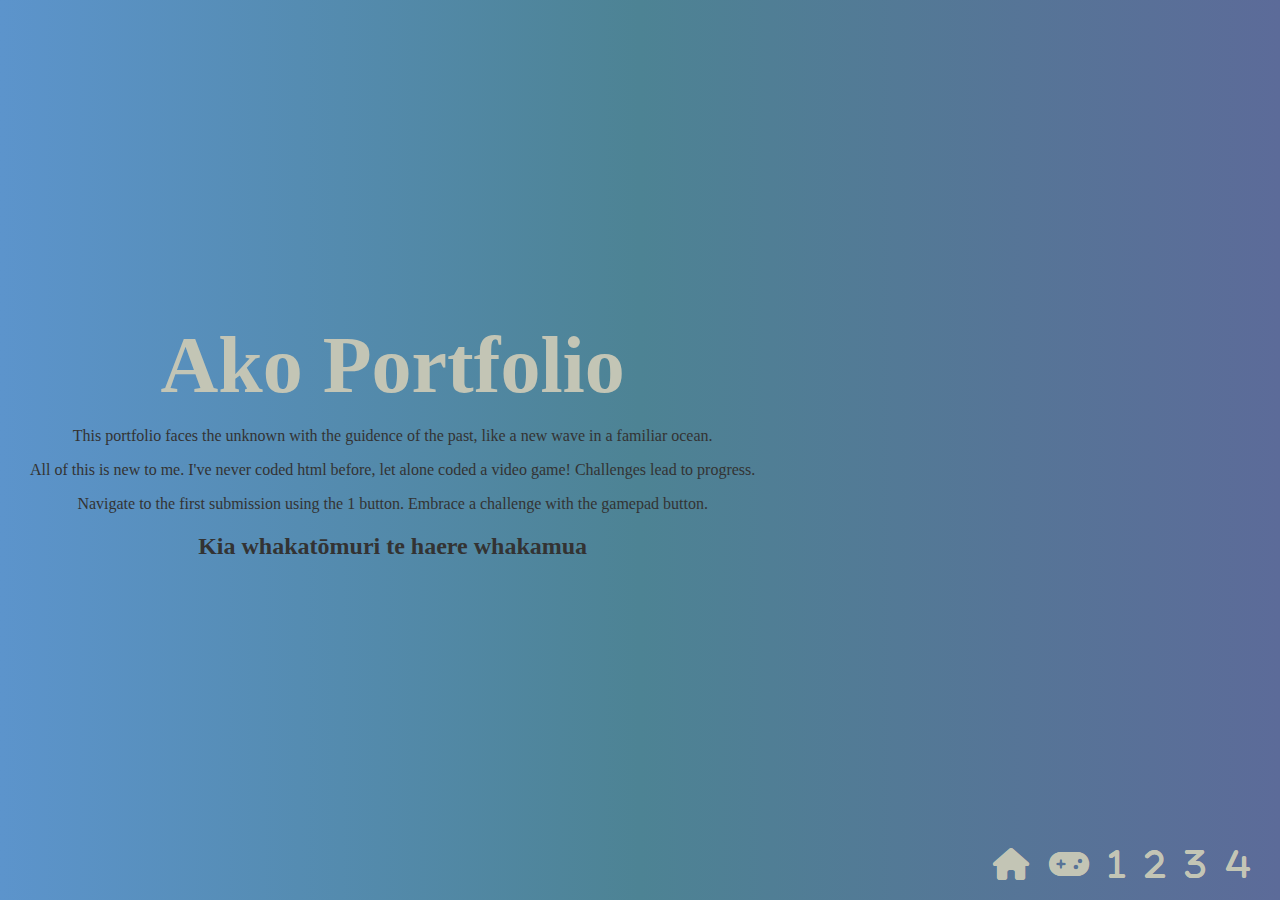
<file: index.html>
<style>
      
        header, footer {
            text-align: center;
            font-family: "Perpetua Titling MT", serif;
            background-color: transparent;
            padding: 20px;
        }
      
        
    </style>
</head>
<body>

<!DOCTYPE html>
<html lang="en">
<head>
    <meta charset="UTF-8">
    <meta name="viewport" content="width=device-width, initial-scale=1.0">
    <title>Reflective Ako Portfolio</title>
    <link rel="stylesheet" href="styles.css">
</head>
<body>
    <header>
        <h1>Ako Portfolio</h1>
        <p>This portfolio faces the unknown with the guidence of the past, like a new wave in a familiar ocean. </p>
        <p>All of this is new to me. I've never coded html before, let alone coded a video game! Challenges lead to progress.</p>
        <p> Navigate to the first submission using the 1 button. Embrace a challenge with the gamepad button.</p>
        <h2> Kia whakatōmuri te haere whakamua</h2>

    </header>

        <link href="https://fonts.googleapis.com/css2?family=Roboto:wght@400;700&display=swap" rel="stylesheet">

<link href="https://cdnjs.cloudflare.com/ajax/libs/font-awesome/6.0.0/css/all.min.css" rel="stylesheet">

    <style>
        body {
            margin: 0;
            height: 100vh; /* Full viewport height */
            display: flex;
            align-items: center; /* Center vertically */
            justify-content: flex-start; /* Align to the left */
            padding-left: 10px; /* Adjust padding for spacing from the edge */
            background-color: #5c94cc,;
            font-family: Arial, Helvetica, sans-serif, serif;
        }

        h1 {
            margin: 0;
            font-size: 5rem;
            color: #c3c5b5;
        }

                footer {
            position: absolute; /* Positioning the footer at the bottom-right */
            bottom: 0;
            right: 0;
            margin-top: auto; /* Pushes the footer to the bottom */
            display: flex;
            justify-content: flex-end; /* Centers the icons horizontally */
            align-items: center; /* Centers content vertically within the footer */
            background: transparent;
            padding: 20px;
            color: white;
        }

        footer i {
            font-size: 2rem;
            margin: 0 10px;
            position: right;
            color: #c3c5b5; /* Icon color */
        }

        footer i:hover {
            color: #fff; /* Change color on hover */
            transform: scale(1.2); /* Slight zoom effect */
            transition: 0.3s ease;
        }
    </style>

    <footer>
        <i class="fa fa-home"></i>
        <i class="fa-solid fa-gamepad"></i>
        <i class="fa-solid fa-1"></i>
        <i class="fa-solid fa-2"></i>
        <i class="fa-solid fa-3"></i>
        <i class="fa-solid fa-4"></i>
    </footer>
</body>
</html>

    <footer>
        <a href="index.html">
            <i class="fa fa-home"></i>
        </a>
        <a href="SurfGame.html">
            <i class="fa-solid fa-gamepad"></i>
        </a>
        <a href="FirstSubmission.html">
            <i class="fa-solid fa-1"></i>
        </a>
        <a href="page2.html">
            <i class="fa-solid fa-2"></i>
        </a>
        <a href="page3.html">
            <i class="fa-solid fa-3"></i>
        </a>
        <a href="page4.html">
            <i class="fa-solid fa-4"></i>
            
        </a>
    </footer>
</body>
</html>
</file>
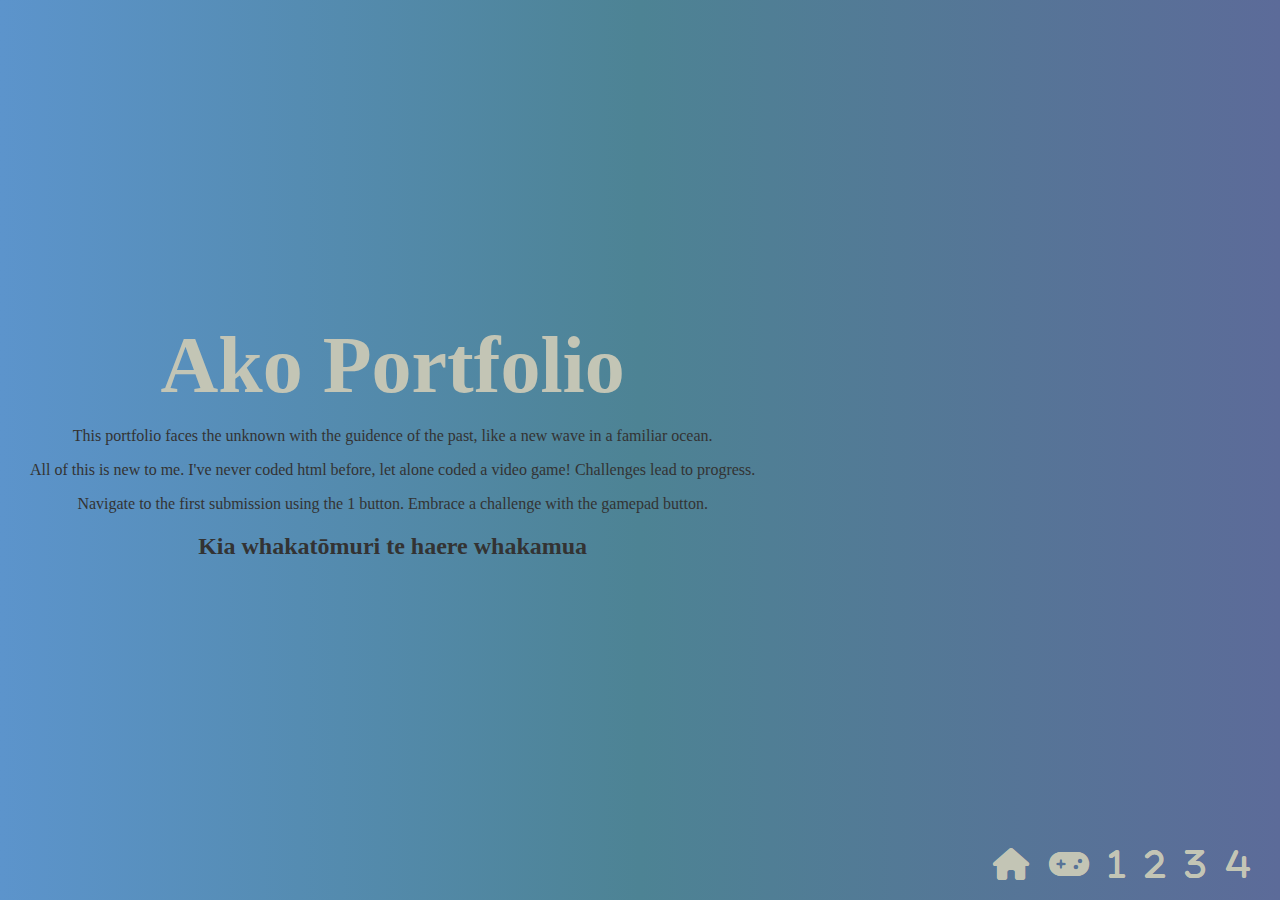
<file: EviePortfolio.html>
<style>
      
        header, footer {
            text-align: center;
            font-family: "Perpetua Titling MT", serif;
            background-color: transparent;
            padding: 20px;
        }
      
        
    </style>
</head>
<body>

<!DOCTYPE html>
<html lang="en">
<head>
    <meta charset="UTF-8">
    <meta name="viewport" content="width=device-width, initial-scale=1.0">
    <title>Reflective Ako Portfolio</title>
    <link rel="stylesheet" href="styles.css">
</head>
<body>
    <header>
        <h1>Ako Portfolio</h1>
        <p>This portfolio faces the unknown with the guidence of the past, like a new wave in a familiar ocean. </p>
        <p>All of this is new to me. I've never coded html before, let alone coded a video game! Challenges lead to progress.</p>
        <p> Navigate to the first submission using the 1 button. Embrace a challenge with the gamepad button.</p>
        <h2> Kia whakatōmuri te haere whakamua</h2>

    </header>

        <link href="https://fonts.googleapis.com/css2?family=Roboto:wght@400;700&display=swap" rel="stylesheet">

<link href="https://cdnjs.cloudflare.com/ajax/libs/font-awesome/6.0.0/css/all.min.css" rel="stylesheet">

    <style>
        body {
            margin: 0;
            height: 100vh; /* Full viewport height */
            display: flex;
            align-items: center; /* Center vertically */
            justify-content: flex-start; /* Align to the left */
            padding-left: 10px; /* Adjust padding for spacing from the edge */
            background-color: #5c94cc,;
            font-family: Arial, Helvetica, sans-serif, serif;
        }

        h1 {
            margin: 0;
            font-size: 5rem;
            color: #c3c5b5;
        }

                footer {
            position: absolute; /* Positioning the footer at the bottom-right */
            bottom: 0;
            right: 0;
            margin-top: auto; /* Pushes the footer to the bottom */
            display: flex;
            justify-content: flex-end; /* Centers the icons horizontally */
            align-items: center; /* Centers content vertically within the footer */
            background: transparent;
            padding: 20px;
            color: white;
        }

        footer i {
            font-size: 2rem;
            margin: 0 10px;
            position: right;
            color: #c3c5b5; /* Icon color */
        }

        footer i:hover {
            color: #fff; /* Change color on hover */
            transform: scale(1.2); /* Slight zoom effect */
            transition: 0.3s ease;
        }
    </style>

    <footer>
        <i class="fa fa-home"></i>
        <i class="fa-solid fa-gamepad"></i>
        <i class="fa-solid fa-1"></i>
        <i class="fa-solid fa-2"></i>
        <i class="fa-solid fa-3"></i>
        <i class="fa-solid fa-4"></i>
    </footer>
</body>
</html>

    <footer>
        <a href="EviePortfolio.html">
            <i class="fa fa-home"></i>
        </a>
        <a href="SurfGame.html">
            <i class="fa-solid fa-gamepad"></i>
        </a>
        <a href="FirstSubmission.html">
            <i class="fa-solid fa-1"></i>
        </a>
        <a href="page2.html">
            <i class="fa-solid fa-2"></i>
        </a>
        <a href="page3.html">
            <i class="fa-solid fa-3"></i>
        </a>
        <a href="page4.html">
            <i class="fa-solid fa-4"></i>
            
        </a>
    </footer>
</body>
</html>
</file>
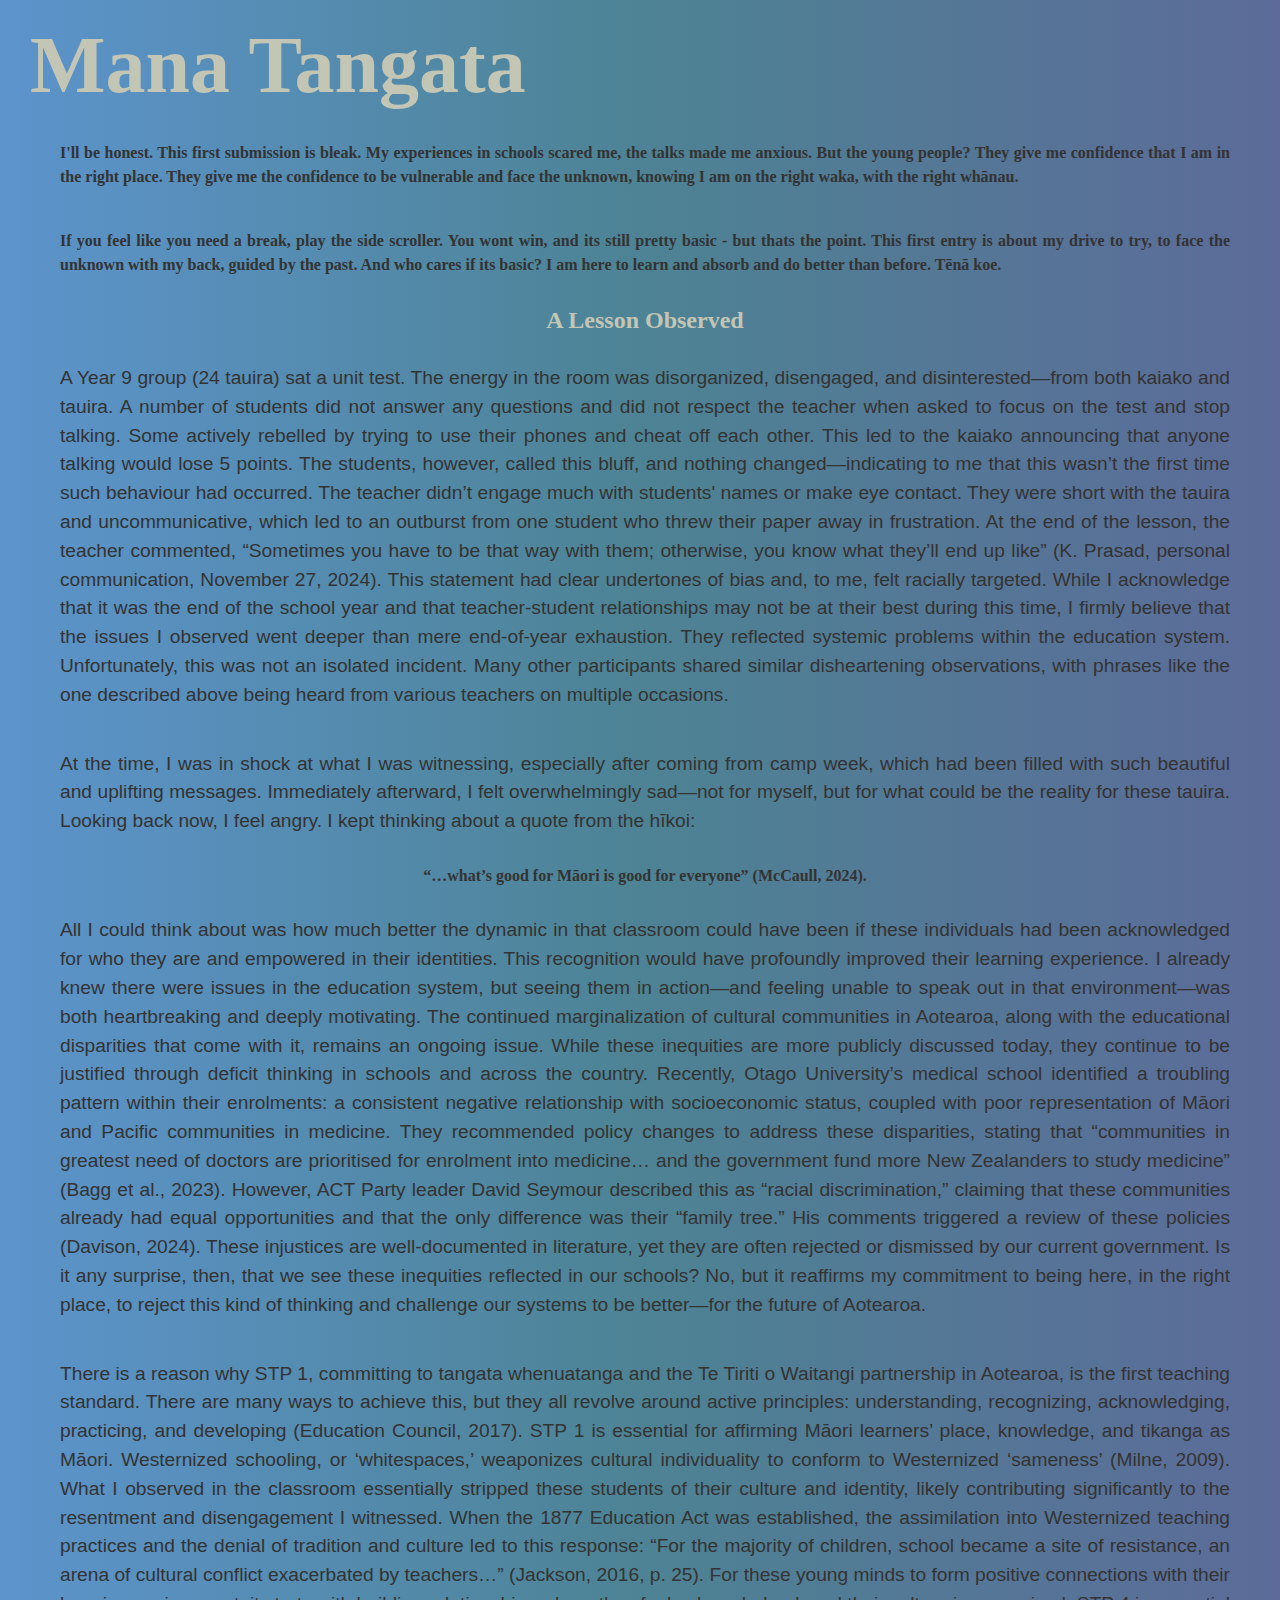
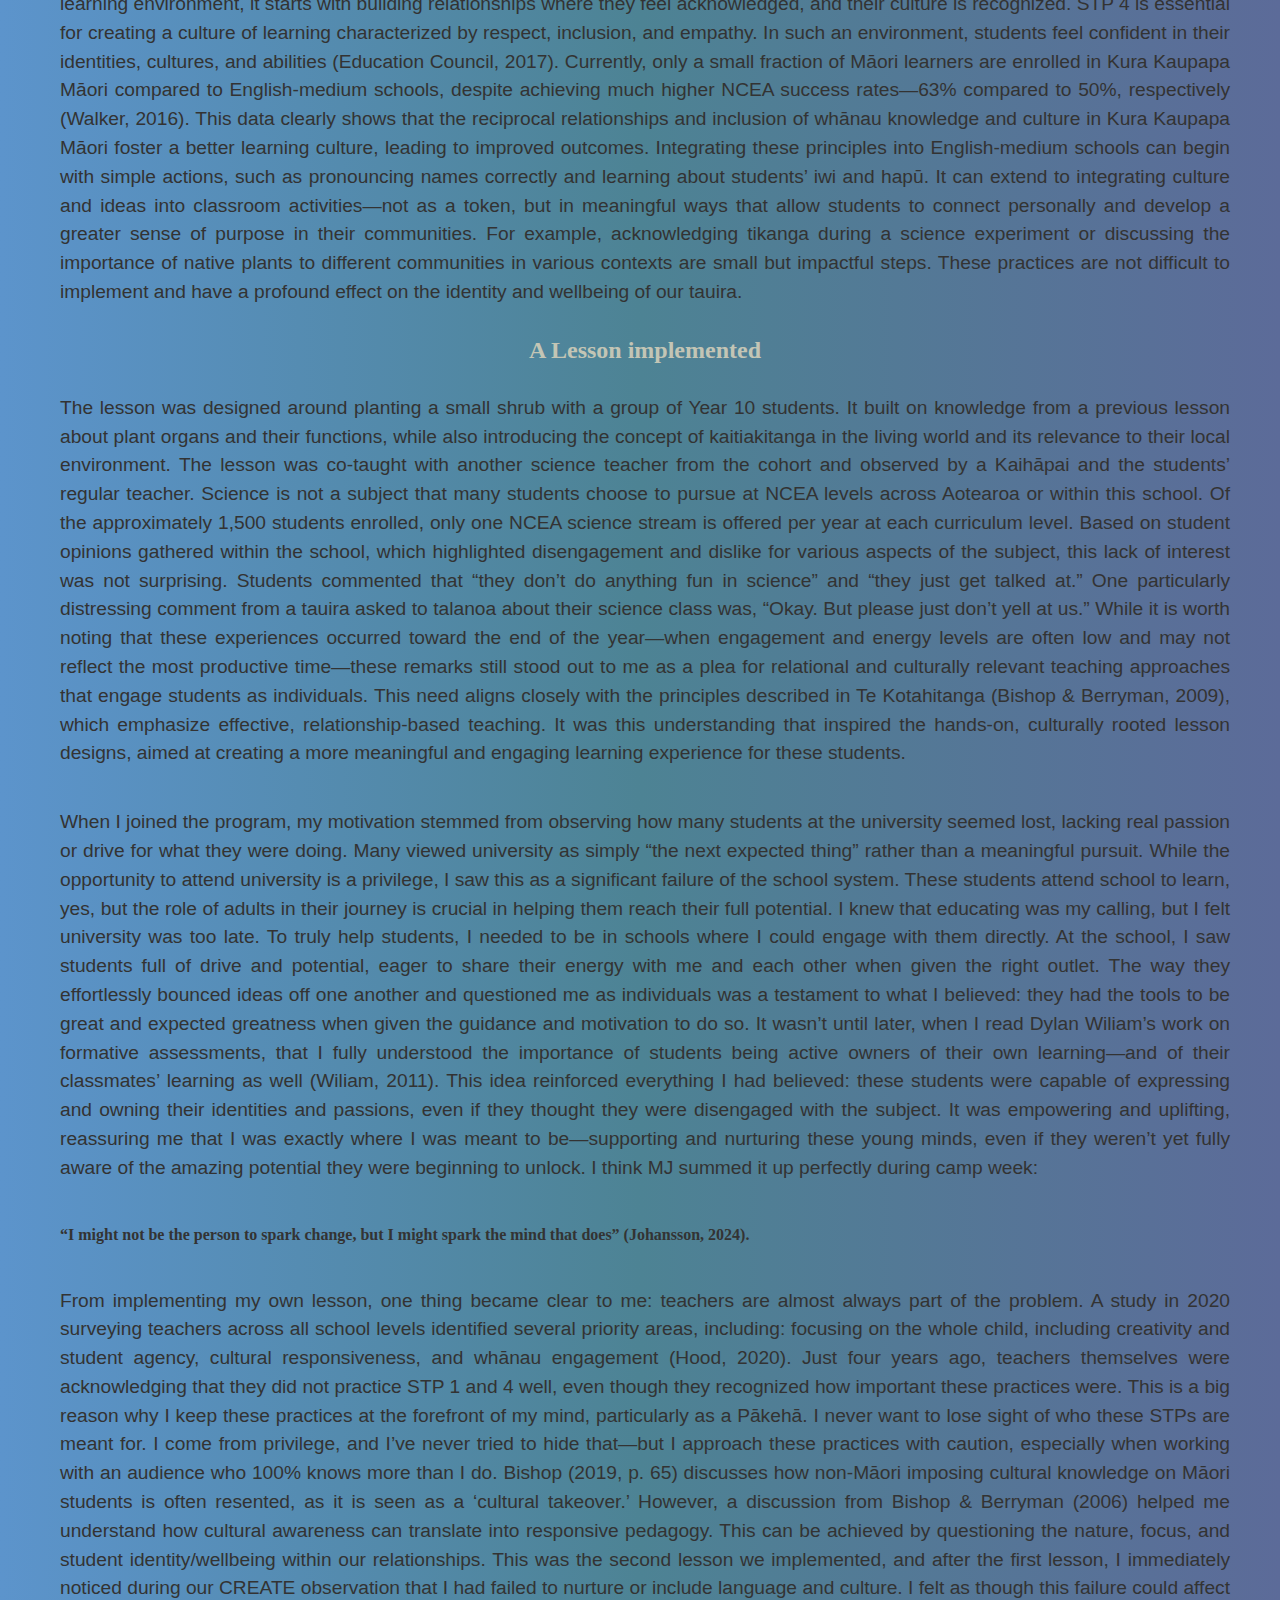
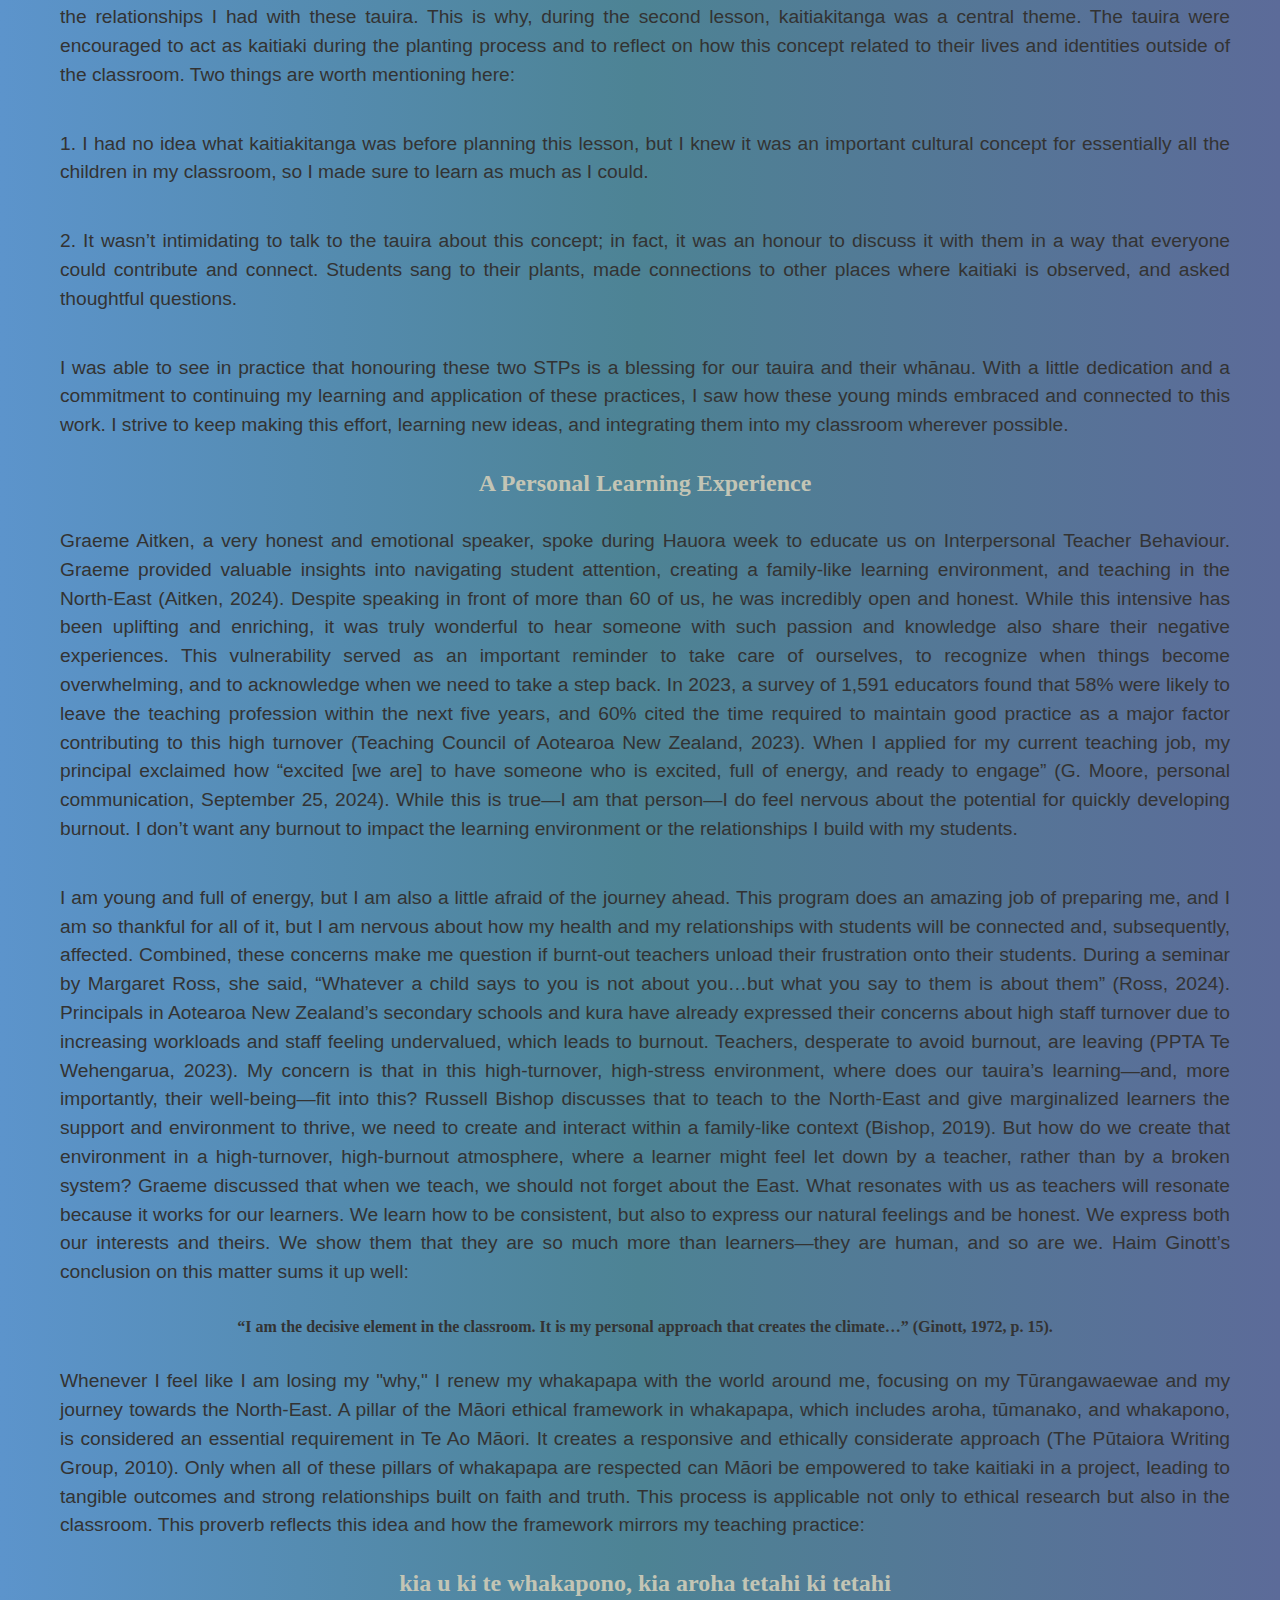
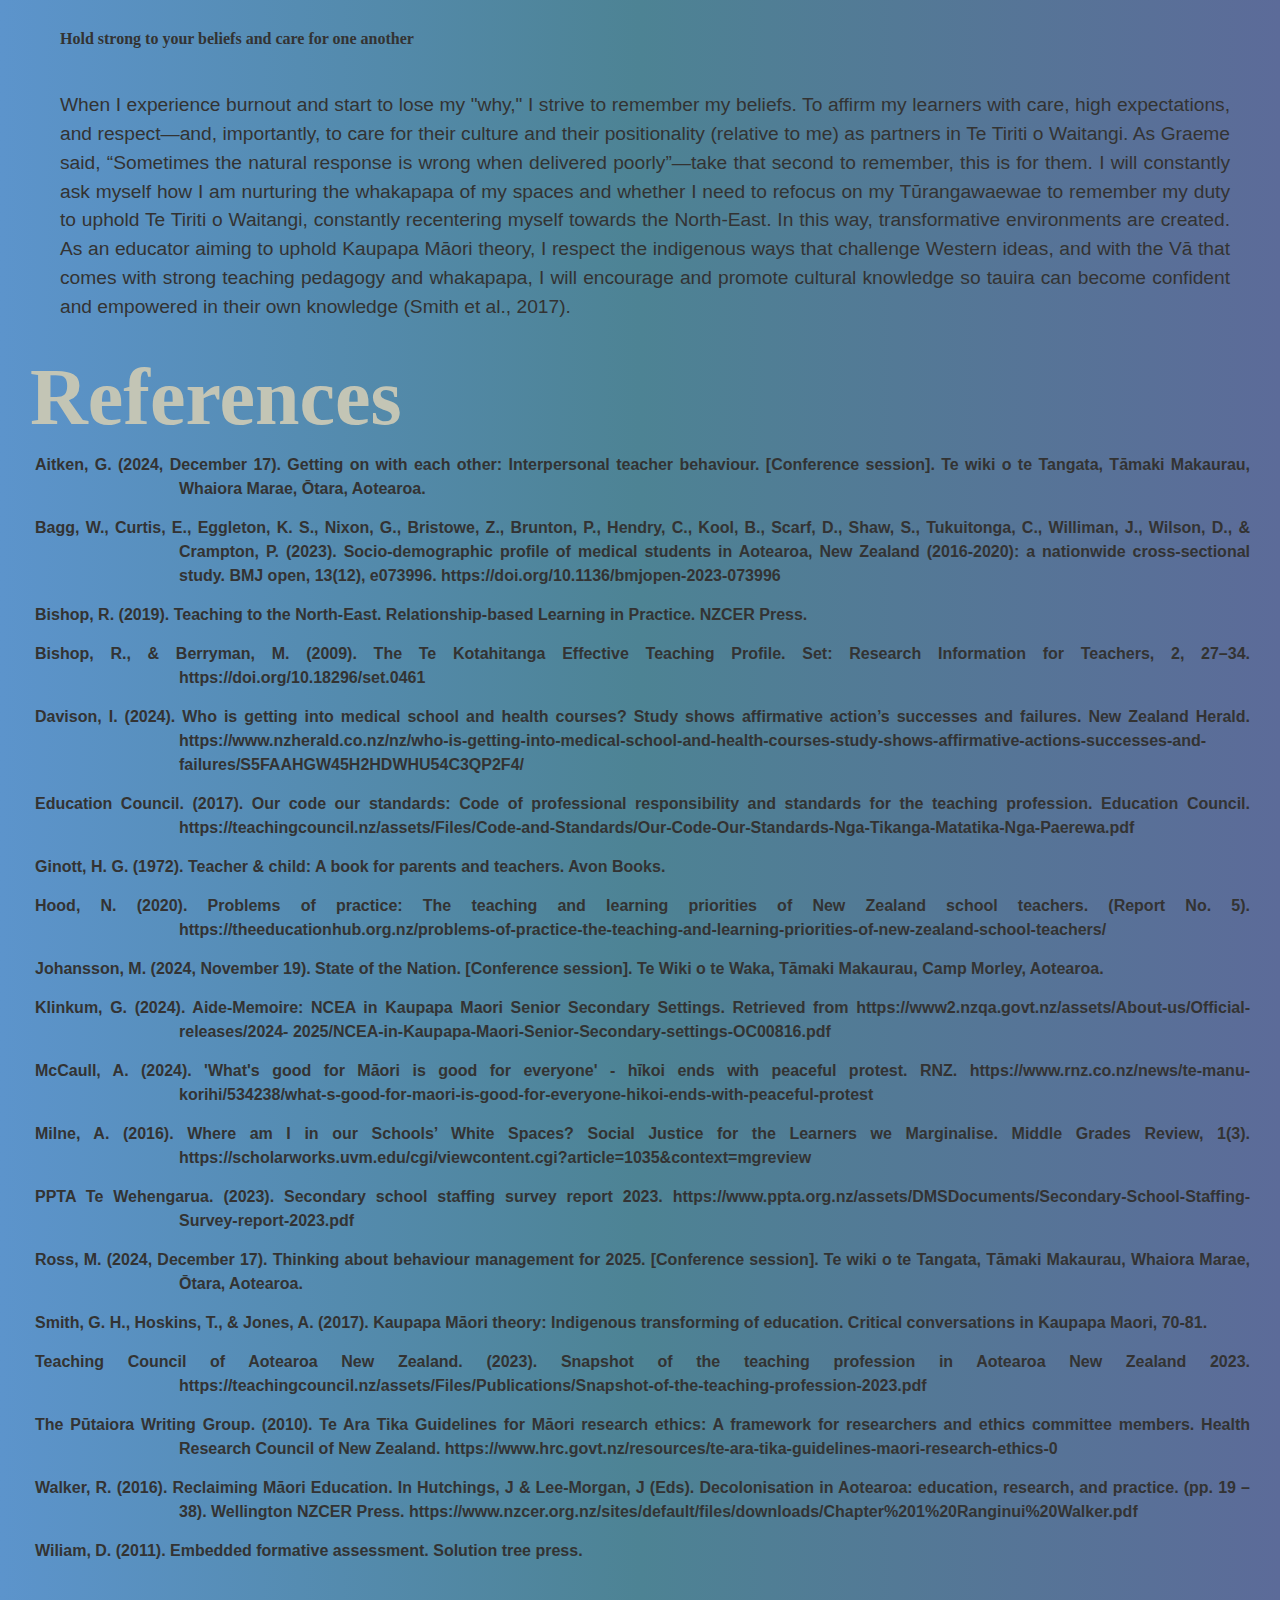
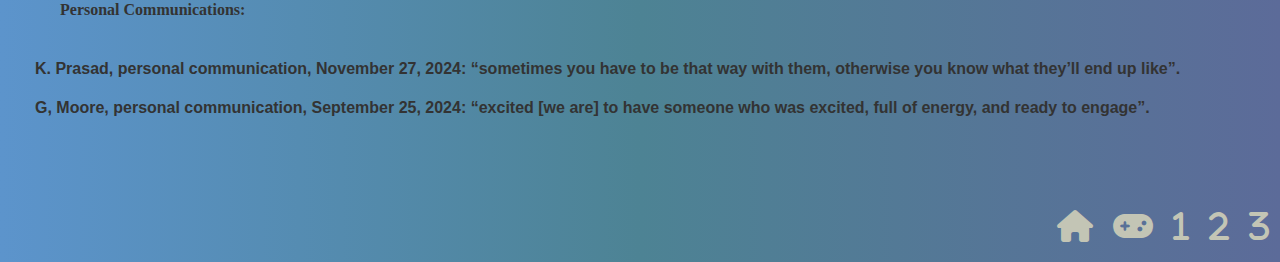
<file: FirstSubmission.html>
<style>
      
    header, footer {
        text-align: center;
        font-family: "Perpetua Titling MT", serif;
        background-color: transparent;
        padding: 20px;
    }
  
    
</style>
</head>
<body>

<!DOCTYPE html>
<html lang="en">
<head>
<meta charset="UTF-8">
<meta name="viewport" content="width=device-width, initial-scale=1.0">
<title>Reflective Ako Portfolio</title>
<link rel="stylesheet" href="submissionstyles.css">
</head>
<body>
<header>
    <h1>Mana Tangata</h1>
    <h3> I'll be honest. This first submission is bleak. My experiences in schools scared me, the talks made me anxious. But the young people? They give me confidence that I am in the right place. They give me the confidence to be vulnerable and face the unknown, knowing I am on the right waka, with the right whānau.</h3>
    <h3> If you feel like you need a break, play the side scroller. You wont win, and its still pretty basic - but thats the point. This first entry is about my drive to try, to face the unknown with my back, guided by the past. And who cares if its basic? I am here to learn and absorb and do better than before. Tēnā koe.</h3>   
    <h2>A Lesson Observed</h2>
    <p>A Year 9 group (24 tauira) sat a unit test. The energy in the room was disorganized, disengaged, and disinterested—from both kaiako and tauira. A number of students did not answer any questions and did not respect the teacher when asked to focus on the test and stop talking. Some actively rebelled by trying to use their phones and cheat off each other. This led to the kaiako announcing that anyone talking would lose 5 points. The students, however, called this bluff, and nothing changed—indicating to me that this wasn’t the first time such behaviour had occurred.
        The teacher didn’t engage much with students' names or make eye contact. They were short with the tauira and uncommunicative, which led to an outburst from one student who threw their paper away in frustration. At the end of the lesson, the teacher commented, “Sometimes you have to be that way with them; otherwise, you know what they’ll end up like” (K. Prasad, personal communication, November 27, 2024). This statement had clear undertones of bias and, to me, felt racially targeted.
        While I acknowledge that it was the end of the school year and that teacher-student relationships may not be at their best during this time, I firmly believe that the issues I observed went deeper than mere end-of-year exhaustion. They reflected systemic problems within the education system. Unfortunately, this was not an isolated incident. Many other participants shared similar disheartening observations, with phrases like the one described above being heard from various teachers on multiple occasions.
        </p>
    <p>At the time, I was in shock at what I was witnessing, especially after coming from camp week, which had been filled with such beautiful and uplifting messages. Immediately afterward, I felt overwhelmingly sad—not for myself, but for what could be the reality for these tauira. Looking back now, I feel angry.
        I kept thinking about a quote from the hīkoi:</p>
    <h4>“…what’s good for Māori is good for everyone” (McCaull, 2024). </h4>
    <p>All I could think about was how much better the dynamic in that classroom could have been if these individuals had been acknowledged for who they are and empowered in their identities. This recognition would have profoundly improved their learning experience. I already knew there were issues in the education system, but seeing them in action—and feeling unable to speak out in that environment—was both heartbreaking and deeply motivating. The continued marginalization of cultural communities in Aotearoa, along with the educational disparities that come with it, remains an ongoing issue. While these inequities are more publicly discussed today, they continue to be justified through deficit thinking in schools and across the country.
        Recently, Otago University’s medical school identified a troubling pattern within their enrolments: a consistent negative relationship with socioeconomic status, coupled with poor representation of Māori and Pacific communities in medicine. They recommended policy changes to address these disparities, stating that “communities in greatest need of doctors are prioritised for enrolment into medicine… and the government fund more New Zealanders to study medicine” (Bagg et al., 2023).
        However, ACT Party leader David Seymour described this as “racial discrimination,” claiming that these communities already had equal opportunities and that the only difference was their “family tree.” His comments triggered a review of these policies (Davison, 2024). These injustices are well-documented in literature, yet they are often rejected or dismissed by our current government. Is it any surprise, then, that we see these inequities reflected in our schools? No, but it reaffirms my commitment to being here, in the right place, to reject this kind of thinking and challenge our systems to be better—for the future of Aotearoa.
        </p>
    <p>There is a reason why STP 1, committing to tangata whenuatanga and the Te Tiriti o Waitangi partnership in Aotearoa, is the first teaching standard. There are many ways to achieve this, but they all revolve around active principles: understanding, recognizing, acknowledging, practicing, and developing (Education Council, 2017). STP 1 is essential for affirming Māori learners’ place, knowledge, and tikanga as Māori. Westernized schooling, or ‘whitespaces,’ weaponizes cultural individuality to conform to Westernized ‘sameness’ (Milne, 2009). What I observed in the classroom essentially stripped these students of their culture and identity, likely contributing significantly to the resentment and disengagement I witnessed. When the 1877 Education Act was established, the assimilation into Westernized teaching practices and the denial of tradition and culture led to this response: “For the majority of children, school became a site of resistance, an arena of cultural conflict exacerbated by teachers…” (Jackson, 2016, p. 25).
        For these young minds to form positive connections with their learning environment, it starts with building relationships where they feel acknowledged, and their culture is recognized.
        STP 4 is essential for creating a culture of learning characterized by respect, inclusion, and empathy. In such an environment, students feel confident in their identities, cultures, and abilities (Education Council, 2017). Currently, only a small fraction of Māori learners are enrolled in Kura Kaupapa Māori compared to English-medium schools, despite achieving much higher NCEA success rates—63% compared to 50%, respectively (Walker, 2016). This data clearly shows that the reciprocal relationships and inclusion of whānau knowledge and culture in Kura Kaupapa Māori foster a better learning culture, leading to improved outcomes.
        Integrating these principles into English-medium schools can begin with simple actions, such as pronouncing names correctly and learning about students’ iwi and hapū. It can extend to integrating culture and ideas into classroom activities—not as a token, but in meaningful ways that allow students to connect personally and develop a greater sense of purpose in their communities. For example, acknowledging tikanga during a science experiment or discussing the importance of native plants to different communities in various contexts are small but impactful steps. These practices are not difficult to implement and have a profound effect on the identity and wellbeing of our tauira.
        </p>
    <h2>A Lesson implemented</h2>
    <p>The lesson was designed around planting a small shrub with a group of Year 10 students. It built on knowledge from a previous lesson about plant organs and their functions, while also introducing the concept of kaitiakitanga in the living world and its relevance to their local environment. The lesson was co-taught with another science teacher from the cohort and observed by a Kaihāpai and the students’ regular teacher.
        Science is not a subject that many students choose to pursue at NCEA levels across Aotearoa or within this school. Of the approximately 1,500 students enrolled, only one NCEA science stream is offered per year at each curriculum level. Based on student opinions gathered within the school, which highlighted disengagement and dislike for various aspects of the subject, this lack of interest was not surprising. Students commented that “they don’t do anything fun in science” and “they just get talked at.” One particularly distressing comment from a tauira asked to talanoa about their science class was, “Okay. But please just don’t yell at us.” While it is worth noting that these experiences occurred toward the end of the year—when engagement and energy levels are often low and may not reflect the most productive time—these remarks still stood out to me as a plea for relational and culturally relevant teaching approaches that engage students as individuals. This need aligns closely with the principles described in Te Kotahitanga (Bishop & Berryman, 2009), which emphasize effective, relationship-based teaching. It was this understanding that inspired the hands-on, culturally rooted lesson designs, aimed at creating a more meaningful and engaging learning experience for these students.
        </p>
    <p>When I joined the program, my motivation stemmed from observing how many students at the university seemed lost, lacking real passion or drive for what they were doing. Many viewed university as simply “the next expected thing” rather than a meaningful pursuit. While the opportunity to attend university is a privilege, I saw this as a significant failure of the school system. These students attend school to learn, yes, but the role of adults in their journey is crucial in helping them reach their full potential.
        I knew that educating was my calling, but I felt university was too late. To truly help students, I needed to be in schools where I could engage with them directly. At the school, I saw students full of drive and potential, eager to share their energy with me and each other when given the right outlet. The way they effortlessly bounced ideas off one another and questioned me as individuals was a testament to what I believed: they had the tools to be great and expected greatness when given the guidance and motivation to do so.
        It wasn’t until later, when I read Dylan Wiliam’s work on formative assessments, that I fully understood the importance of students being active owners of their own learning—and of their classmates’ learning as well (Wiliam, 2011). This idea reinforced everything I had believed: these students were capable of expressing and owning their identities and passions, even if they thought they were disengaged with the subject. It was empowering and uplifting, reassuring me that I was exactly where I was meant to be—supporting and nurturing these young minds, even if they weren’t yet fully aware of the amazing potential they were beginning to unlock.
        I think MJ summed it up perfectly during camp week: 
        </p>
    <h3>“I might not be the person to spark change, but I might spark the mind that does” (Johansson, 2024).</h3>
    <p>From implementing my own lesson, one thing became clear to me: teachers are almost always part of the problem. A study in 2020 surveying teachers across all school levels identified several priority areas, including: focusing on the whole child, including creativity and student agency, cultural responsiveness, and whānau engagement (Hood, 2020). Just four years ago, teachers themselves were acknowledging that they did not practice STP 1 and 4 well, even though they recognized how important these practices were. This is a big reason why I keep these practices at the forefront of my mind, particularly as a Pākehā. I never want to lose sight of who these STPs are meant for. I come from privilege, and I’ve never tried to hide that—but I approach these practices with caution, especially when working with an audience who 100% knows more than I do.
        Bishop (2019, p. 65) discusses how non-Māori imposing cultural knowledge on Māori students is often resented, as it is seen as a ‘cultural takeover.’ However, a discussion from Bishop & Berryman (2006) helped me understand how cultural awareness can translate into responsive pedagogy. This can be achieved by questioning the nature, focus, and student identity/wellbeing within our relationships.
        This was the second lesson we implemented, and after the first lesson, I immediately noticed during our CREATE observation that I had failed to nurture or include language and culture. I felt as though this failure could affect the relationships I had with these tauira. This is why, during the second lesson, kaitiakitanga was a central theme. The tauira were encouraged to act as kaitiaki during the planting process and to reflect on how this concept related to their lives and identities outside of the classroom.
        Two things are worth mentioning here:</p>
    <p>1.	I had no idea what kaitiakitanga was before planning this lesson, but I knew it was an important cultural concept for essentially all the children in my classroom, so I made sure to learn as much as I could.</p>
    <p>2.	It wasn’t intimidating to talk to the tauira about this concept; in fact, it was an honour to discuss it with them in a way that everyone could contribute and connect. Students sang to their plants, made connections to other places where kaitiaki is observed, and asked thoughtful questions.</p>
    <p>I was able to see in practice that honouring these two STPs is a blessing for our tauira and their whānau. With a little dedication and a commitment to continuing my learning and application of these practices, I saw how these young minds embraced and connected to this work. I strive to keep making this effort, learning new ideas, and integrating them into my classroom wherever possible.</p>
    <h2>A Personal Learning Experience</h2>
    <p>Graeme Aitken, a very honest and emotional speaker, spoke during Hauora week to educate us on Interpersonal Teacher Behaviour. Graeme provided valuable insights into navigating student attention, creating a family-like learning environment, and teaching in the North-East (Aitken, 2024).
        Despite speaking in front of more than 60 of us, he was incredibly open and honest. While this intensive has been uplifting and enriching, it was truly wonderful to hear someone with such passion and knowledge also share their negative experiences. This vulnerability served as an important reminder to take care of ourselves, to recognize when things become overwhelming, and to acknowledge when we need to take a step back.
        In 2023, a survey of 1,591 educators found that 58% were likely to leave the teaching profession within the next five years, and 60% cited the time required to maintain good practice as a major factor contributing to this high turnover (Teaching Council of Aotearoa New Zealand, 2023). When I applied for my current teaching job, my principal exclaimed how “excited [we are] to have someone who is excited, full of energy, and ready to engage” (G. Moore, personal communication, September 25, 2024). While this is true—I am that person—I do feel nervous about the potential for quickly developing burnout. I don’t want any burnout to impact the learning environment or the relationships I build with my students.
        </p>
    <p>I am young and full of energy, but I am also a little afraid of the journey ahead. This program does an amazing job of preparing me, and I am so thankful for all of it, but I am nervous about how my health and my relationships with students will be connected and, subsequently, affected. Combined, these concerns make me question if burnt-out teachers unload their frustration onto their students.
        During a seminar by Margaret Ross, she said, “Whatever a child says to you is not about you…but what you say to them is about them” (Ross, 2024). Principals in Aotearoa New Zealand’s secondary schools and kura have already expressed their concerns about high staff turnover due to increasing workloads and staff feeling undervalued, which leads to burnout. Teachers, desperate to avoid burnout, are leaving (PPTA Te Wehengarua, 2023). My concern is that in this high-turnover, high-stress environment, where does our tauira’s learning—and, more importantly, their well-being—fit into this?
        Russell Bishop discusses that to teach to the North-East and give marginalized learners the support and environment to thrive, we need to create and interact within a family-like context (Bishop, 2019). But how do we create that environment in a high-turnover, high-burnout atmosphere, where a learner might feel let down by a teacher, rather than by a broken system? Graeme discussed that when we teach, we should not forget about the East. What resonates with us as teachers will resonate because it works for our learners. We learn how to be consistent, but also to express our natural feelings and be honest. We express both our interests and theirs. We show them that they are so much more than learners—they are human, and so are we.
        Haim Ginott’s conclusion on this matter sums it up well: </p>
    <h4>“I am the decisive element in the classroom. It is my personal approach that creates the climate…” (Ginott, 1972, p. 15).</h4>
    <p>Whenever I feel like I am losing my "why," I renew my whakapapa with the world around me, focusing on my Tūrangawaewae and my journey towards the North-East. A pillar of the Māori ethical framework in whakapapa, which includes aroha, tūmanako, and whakapono, is considered an essential requirement in Te Ao Māori. It creates a responsive and ethically considerate approach (The Pūtaiora Writing Group, 2010). Only when all of these pillars of whakapapa are respected can Māori be empowered to take kaitiaki in a project, leading to tangible outcomes and strong relationships built on faith and truth. This process is applicable not only to ethical research but also in the classroom. This proverb reflects this idea and how the framework mirrors my teaching practice:</p>
    <h2>kia u ki te whakapono, kia aroha tetahi ki tetahi</h2>
    <h3>Hold strong to your beliefs and care for one another</h3>
    <p>When I experience burnout and start to lose my "why," I strive to remember my beliefs. To affirm my learners with care, high expectations, and respect—and, importantly, to care for their culture and their positionality (relative to me) as partners in Te Tiriti o Waitangi. As Graeme said, “Sometimes the natural response is wrong when delivered poorly”—take that second to remember, this is for them. I will constantly ask myself how I am nurturing the whakapapa of my spaces and whether I need to refocus on my Tūrangawaewae to remember my duty to uphold Te Tiriti o Waitangi, constantly recentering myself towards the North-East. In this way, transformative environments are created. As an educator aiming to uphold Kaupapa Māori theory, I respect the indigenous ways that challenge Western ideas, and with the Vā that comes with strong teaching pedagogy and whakapapa, I will encourage and promote cultural knowledge so tauira can become confident and empowered in their own knowledge (Smith et al., 2017).</p>
    <h1>References</h1>
    <h5>Aitken, G. (2024, December 17). Getting on with each other: Interpersonal teacher behaviour. [Conference session]. Te wiki o te Tangata, Tāmaki Makaurau, Whaiora Marae, Ōtara, Aotearoa. </h5>
    <h5>Bagg, W., Curtis, E., Eggleton, K. S., Nixon, G., Bristowe, Z., Brunton, P., Hendry, C., Kool, B., Scarf, D., Shaw, S., Tukuitonga, C., Williman, J., Wilson, D., & Crampton, P. (2023). Socio-demographic profile of medical students in Aotearoa, New Zealand (2016-2020): a nationwide cross-sectional study. BMJ open, 13(12), e073996. https://doi.org/10.1136/bmjopen-2023-073996 </h5>
    <h5>Bishop, R. (2019). Teaching to the North-East. Relationship-based Learning in Practice. NZCER Press.</h5>
    <h5>Bishop, R., & Berryman, M. (2009). The Te Kotahitanga Effective Teaching Profile. Set: Research Information for Teachers, 2, 27–34.
        https://doi.org/10.18296/set.0461</h5>
    <h5>Davison, I. (2024). Who is getting into medical school and health courses? Study shows affirmative action’s successes and failures. New Zealand Herald. https://www.nzherald.co.nz/nz/who-is-getting-into-medical-school-and-health-courses-study-shows-affirmative-actions-successes-and-failures/S5FAAHGW45H2HDWHU54C3QP2F4/  </h5>
    <h5>Education Council. (2017). Our code our standards: Code of professional responsibility and standards for the teaching profession. Education Council.
        https://teachingcouncil.nz/assets/Files/Code-and-Standards/Our-Code-Our-Standards-Nga-Tikanga-Matatika-Nga-Paerewa.pdf </h5>
    <h5>Ginott, H. G. (1972). Teacher & child: A book for parents and teachers. Avon Books.</h5>
    <h5>Hood, N. (2020). Problems of practice: The teaching and learning priorities of New Zealand school teachers. (Report No. 5). https://theeducationhub.org.nz/problems-of-practice-the-teaching-and-learning-priorities-of-new-zealand-school-teachers/ </h5>
    <h5>Johansson, M. (2024, November 19). State of the Nation. [Conference session]. Te Wiki o te Waka, Tāmaki Makaurau, Camp Morley, Aotearoa. </h5>
    <h5>Klinkum, G. (2024). Aide-Memoire: NCEA in Kaupapa Maori Senior Secondary Settings. Retrieved from https://www2.nzqa.govt.nz/assets/About-us/Official-releases/2024- 2025/NCEA-in-Kaupapa-Maori-Senior-Secondary-settings-OC00816.pdf</h5>
    <h5>McCaull, A. (2024). 'What's good for Māori is good for everyone' - hīkoi ends with peaceful protest. RNZ. https://www.rnz.co.nz/news/te-manu-korihi/534238/what-s-good-for-maori-is-good-for-everyone-hikoi-ends-with-peaceful-protest </h5>
    <h5>Milne, A. (2016). Where am I in our Schools’ White Spaces? Social Justice for the Learners we Marginalise. Middle Grades Review, 1(3). https://scholarworks.uvm.edu/cgi/viewcontent.cgi?article=1035&context=mgreview </h5>
    <h5>PPTA Te Wehengarua. (2023). Secondary school staffing survey report 2023. https://www.ppta.org.nz/assets/DMSDocuments/Secondary-School-Staffing-Survey-report-2023.pdf </h5>
    <h5>Ross, M. (2024, December 17). Thinking about behaviour management for 2025. [Conference session]. Te wiki o te Tangata, Tāmaki Makaurau, Whaiora Marae, Ōtara, Aotearoa.</h5>
    <h5>Smith, G. H., Hoskins, T., & Jones, A. (2017). Kaupapa Māori theory: Indigenous transforming of education. Critical conversations in Kaupapa Maori, 70-81. </h5>
    <h5>Teaching Council of Aotearoa New Zealand. (2023). Snapshot of the teaching profession in Aotearoa New Zealand 2023. https://teachingcouncil.nz/assets/Files/Publications/Snapshot-of-the-teaching-profession-2023.pdf </h5>
    <h5>The Pūtaiora Writing Group. (2010). Te Ara Tika Guidelines for Māori research ethics: A framework for researchers and ethics committee members. Health Research Council of 	New Zealand. https://www.hrc.govt.nz/resources/te-ara-tika-guidelines-maori-research-ethics-0 </h5>
    <h5>Walker, R. (2016). Reclaiming Māori Education. In Hutchings, J & Lee-Morgan, J (Eds). Decolonisation in Aotearoa: education, research, and practice. (pp. 19 – 38). Wellington NZCER Press. https://www.nzcer.org.nz/sites/default/files/downloads/Chapter%201%20Ranginui%20Walker.pdf </h5>
    <h5>Wiliam, D. (2011). Embedded formative assessment. Solution tree press.</h5>
    <h3>Personal Communications: </h3>
    <h5>K. Prasad, personal communication, November 27, 2024: “sometimes you have to be that way with them, otherwise you know what they’ll end up like”.</h5>
    <h5>G, Moore, personal communication, September 25, 2024: “excited [we are] to have someone who was excited, full of energy, and ready to engage”.</h5>


</header>

    <link href="https://fonts.googleapis.com/css2?family=Roboto:wght@400;700&display=swap" rel="stylesheet">

<link href="https://cdnjs.cloudflare.com/ajax/libs/font-awesome/6.0.0/css/all.min.css" rel="stylesheet">

<style>
    body {
        margin: 0;
        height: min-height; /* Full viewport height */
        display: flex;
        align-items: center; /* Center vertically */
        justify-content: flex-start; /* Align to the left */
        padding-left: 10px; /* Adjust padding for spacing from the edge */
        background-color: #5c94cc,;
        font-family: Arial, Helvetica, sans-serif, serif;
    }

    h1 {
        margin: 0;
        font-size: 5rem;
        display: flex;
        align-items: center; /* Center vertically */
        justify-content: flex-start; /* Align to the left */
        color: #c3c5b5;
    }

    h2 {
            margin: 0;
            font-size: 1.5rem;
            align-items: center; /* Center vertically */
            text-align: center; /* Align text (left, right, center, or justify) */
            color: #c3c5b5;
    }

    h3 {
        margin: 0;
        font-size: 1rem;
        font-size: 1rem; /* Font size */
        line-height: 1.5; /* Spacing between lines */
        text-align: justify; /* Align text (left, right, center, or justify) */
        color: #333; /* Text color */
        margin: 20px; /* Spacing outside the paragraph */
        padding: 10px; /* Spacing inside the paragraph */
        background-color: transparent;/* Background color for the paragraph */
        border-radius: 5px; /* Rounded corners for the border */
        }

    h5{
            font-family: Arial, sans-serif; /* Font style */
            font-size: 1rem; /* Font size */
            line-height: 1.5; /* Spacing between lines */
            text-align: justify; /* Align text (left, right, center, or justify) */
            color: #333; /* Text color */
            margin: 5px; /* Spacing outside the paragraph */
            padding: 5px; /* Spacing inside the paragraph */
            text-indent: -1.5in; /* Indent the first line to the left */
            padding-left: 1.5in; /* Push the rest of the lines to the right */
            background-color: transparent;/* Background color for the paragraph */
            border-radius: 5px; /* Rounded corners for the border */
        }

html, body {
    height: 100%;
}

body {
    display: flex;
    flex-direction: column;
    font-family: Arial, sans-serif;
}

.content {
    flex: 1; /* Pushes the footer down */
    padding: 20px;
    background-color: #f4f4f4;
}

.footer {
    background-color: transparent;
    color: white;
    text-align: right;
    padding: 10px 0;
}


    footer i {
        font-size: 2rem;
        margin: 0 10px;
        position: right;
        color: #c3c5b5; /* Icon color */
    }

    footer i:hover {
        color: #fff; /* Change color on hover */
        transform: scale(1.2); /* Slight zoom effect */
        transition: 0.3s ease;
    }
</style>


<footer>
    <a href="index.html">
        <i class="fa fa-home"></i>
    </a>
    <a href="SurfGame.html">
        <i class="fa-solid fa-gamepad"></i>
    </a>
    <a href="FirstSubmission.html">
        <i class="fa-solid fa-1"></i>
    </a>
    <a href="page2.html">
        <i class="fa-solid fa-2"></i>
    </a>
    <a href="page3.html">
        <i class="fa-solid fa-3"></i>
    </a>
    <a href="page4.html">
        <i class="fa-solid fa-4"></i>
        
    </a>
</footer>
</body>
</html>
</file>
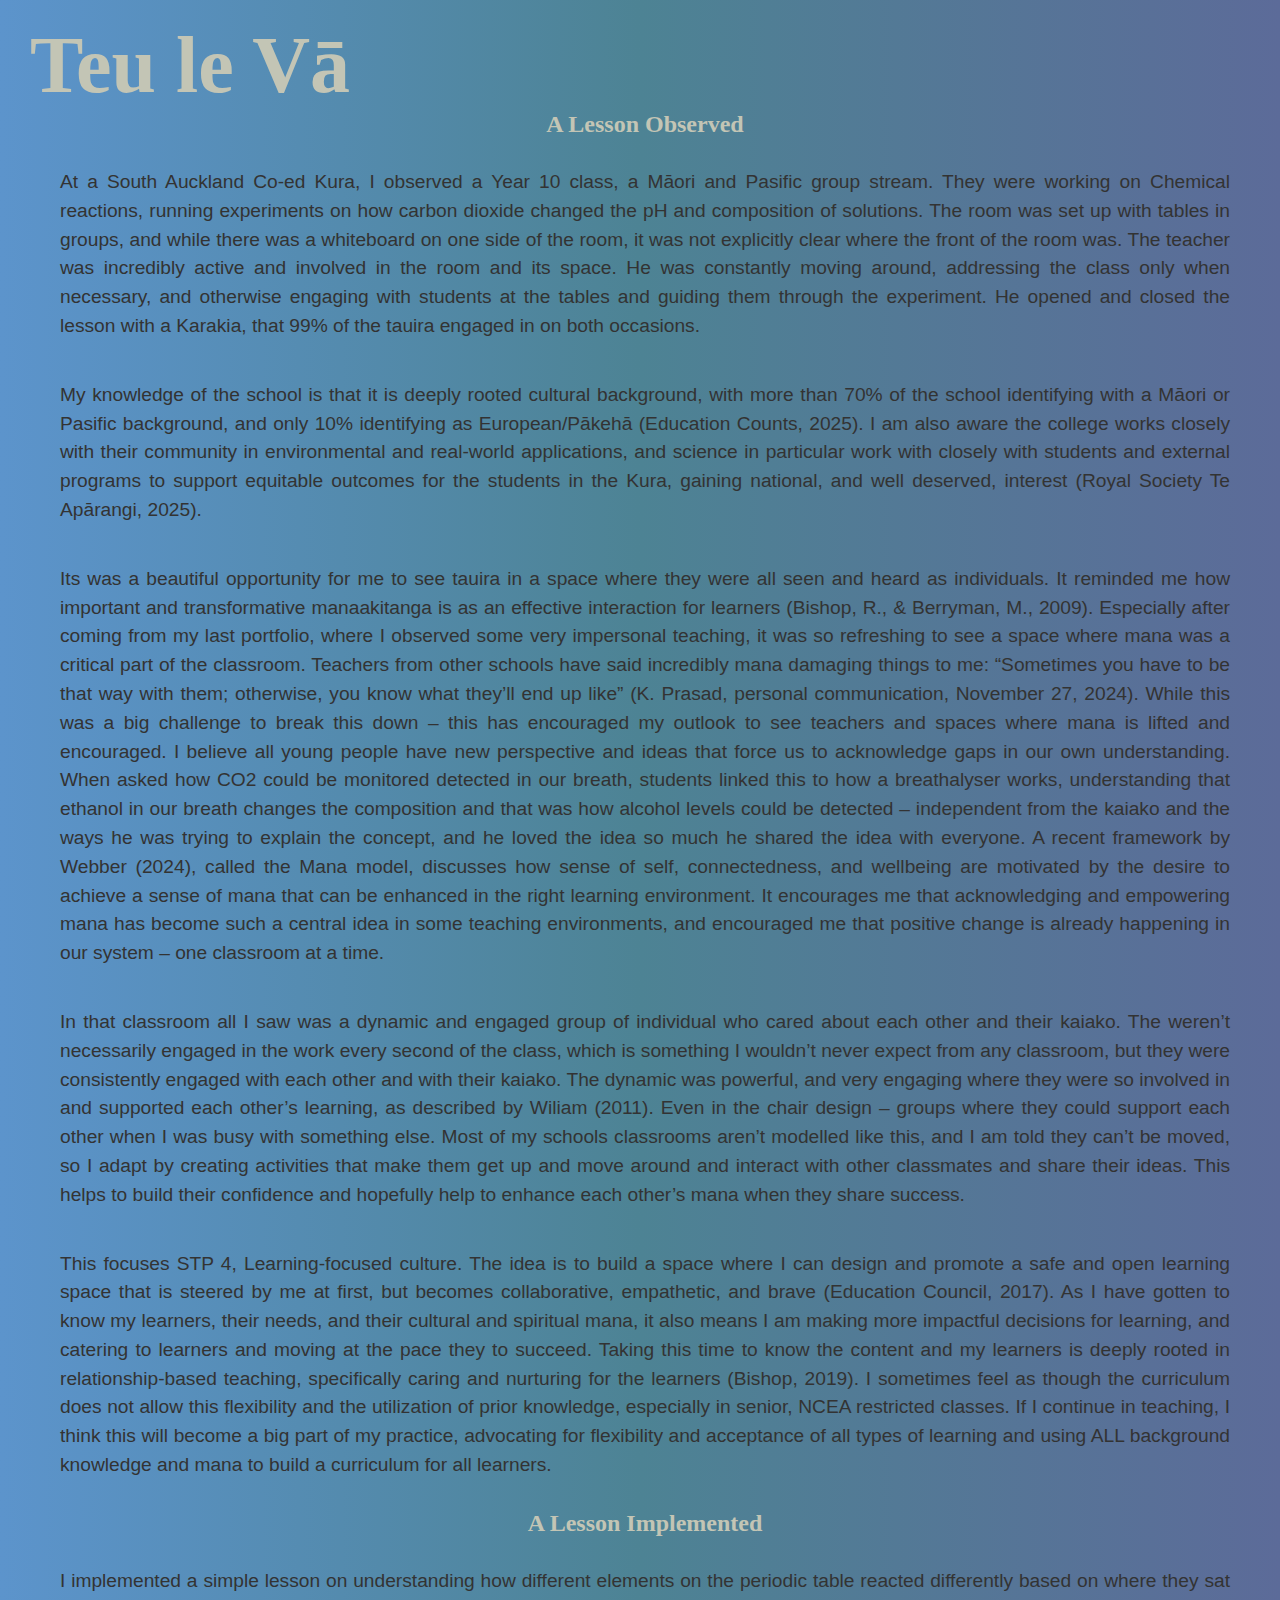
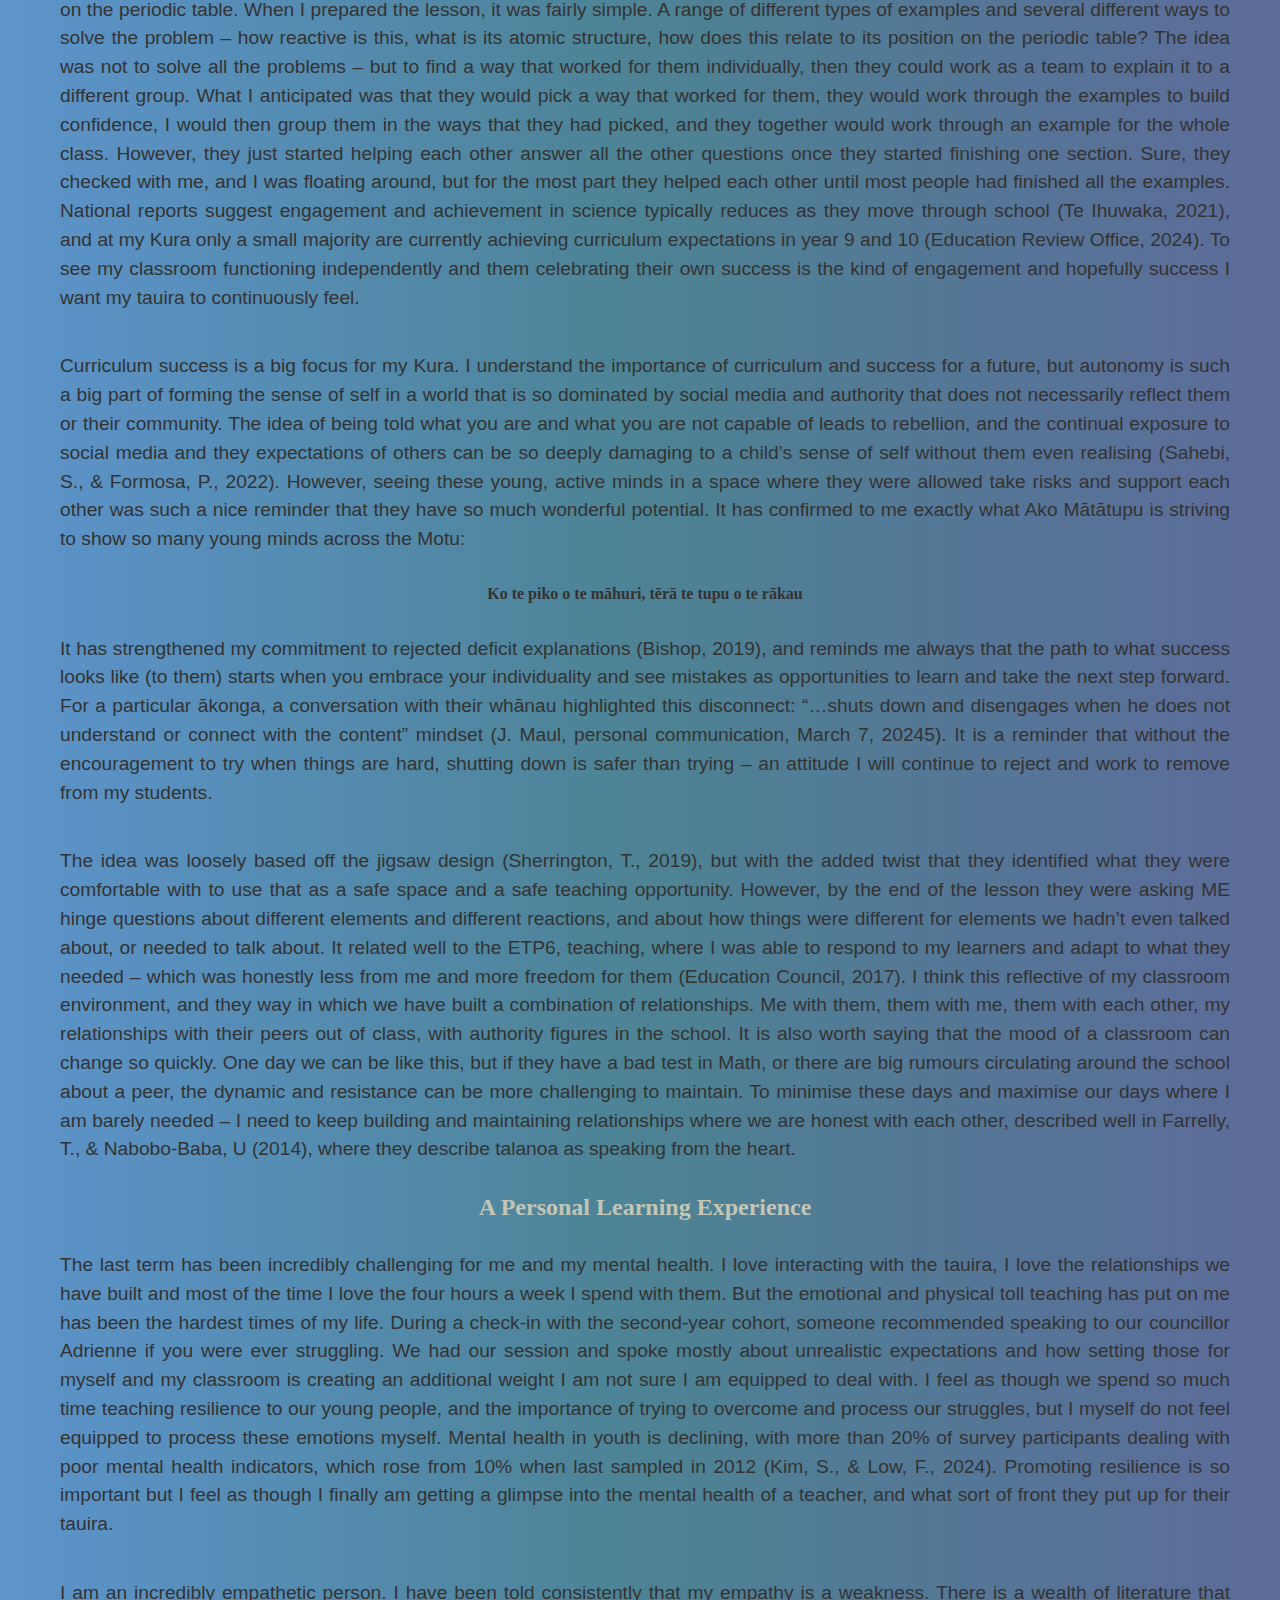
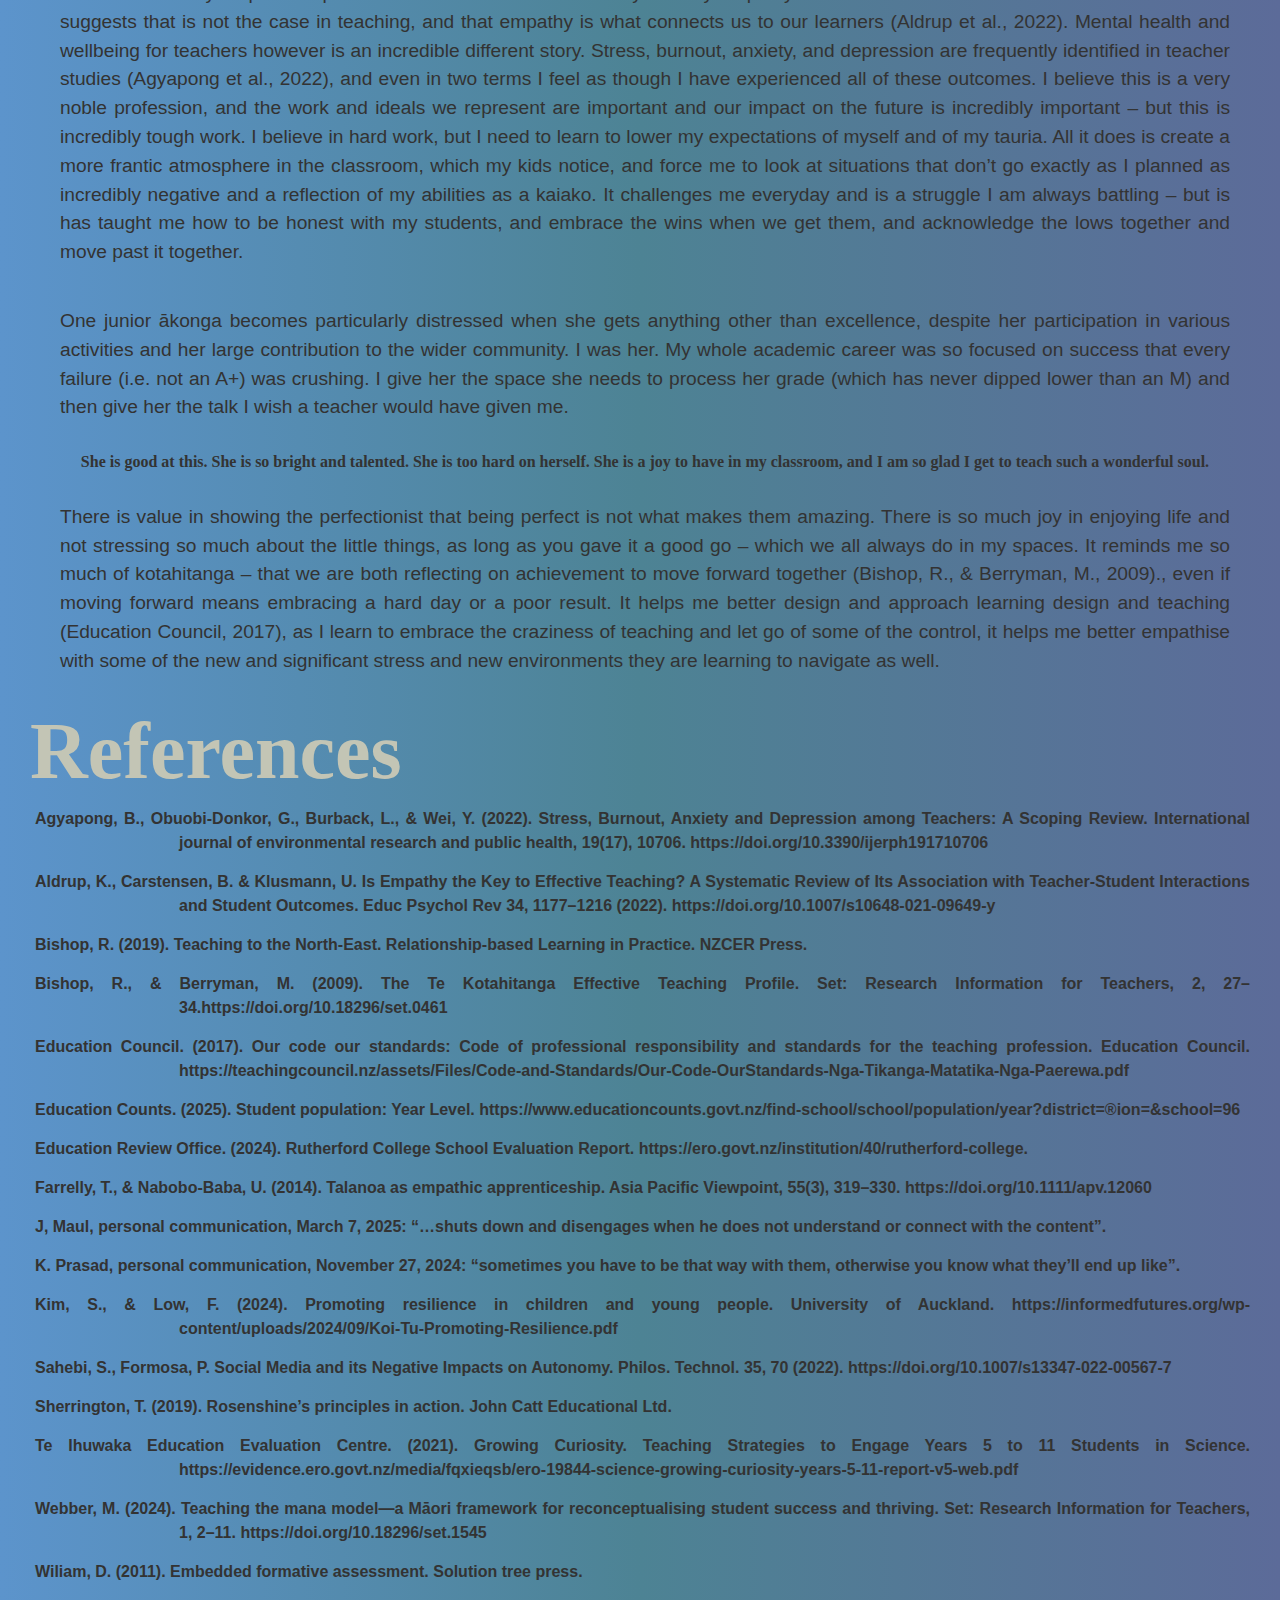
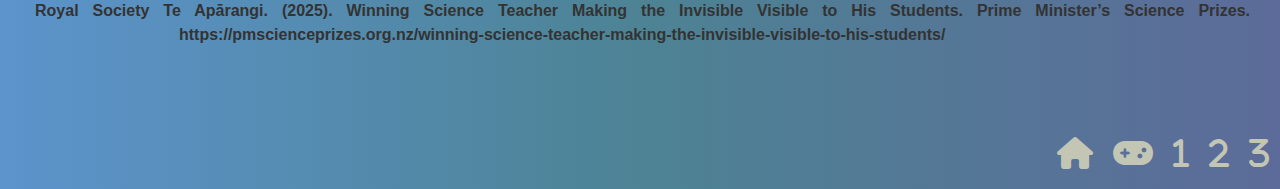
<file: SecondSubmission.html>
<style>
      
    header, footer {
        text-align: center;
        font-family: "Perpetua Titling MT", serif;
        background-color: transparent;
        padding: 20px;
    }
  
    
</style>
</head>
<body>

<!DOCTYPE html>
<html lang="en">
<head>
<meta charset="UTF-8">
<meta name="viewport" content="width=device-width, initial-scale=1.0">
<title>Reflective Ako Portfolio</title>
<link rel="stylesheet" href="submissionstyles.css">
</head>
<body>
<header>
    <h1>Teu le Vā</h1>
    <h2>A Lesson Observed</h2>
    <p>At a South Auckland Co-ed Kura, I observed a Year 10 class, a Māori and Pasific group stream. They were working on Chemical reactions, running experiments on how carbon dioxide changed the pH and composition of solutions. The room was set up with tables in groups, and while there was a whiteboard on one side of the room, it was not explicitly clear where the front of the room was. The teacher was incredibly active and involved in the room and its space. He was constantly moving around, addressing the class only when necessary, and otherwise engaging with students at the tables and guiding them through the experiment. He opened and closed the lesson with a Karakia, that 99% of the tauira engaged in on both occasions. 
        </p>
    <p>My knowledge of the school is that it is deeply rooted cultural background, with more than 70% of the school identifying with a Māori or Pasific background, and only 10% identifying as European/Pākehā (Education Counts, 2025). I am also aware the college works closely with their community in environmental and real-world applications, and science in particular work with closely with students and external programs to support equitable outcomes for the students in the Kura, gaining national, and well deserved, interest (Royal Society Te Apārangi, 2025).</p>
    <p>Its was a beautiful opportunity for me to see tauira in a space where they were all seen and heard as individuals. It reminded me how  important and transformative manaakitanga is as an effective interaction for learners (Bishop, R., & Berryman, M., 2009). Especially after coming from my last portfolio, where I observed some very impersonal teaching, it was so refreshing to see a space where mana was a critical part of the classroom. Teachers from other schools have said incredibly mana damaging things to me: “Sometimes you have to be that way with them; otherwise, you know what they’ll end up like” (K. Prasad, personal communication, November 27, 2024). While this was a big challenge to break this down – this has encouraged my outlook to see teachers and spaces where mana is lifted and encouraged. I believe all young people have new perspective and ideas that force us to acknowledge gaps in our own understanding. When asked how CO2 could be monitored detected in our breath, students linked this to how a breathalyser works, understanding that ethanol in our breath changes the composition and that was how alcohol levels could be detected – independent from the kaiako and the ways he was trying to explain the concept, and he loved the idea so much he shared the idea with everyone. A recent framework by Webber (2024), called the Mana model, discusses how sense of self, connectedness, and wellbeing are motivated by the desire to achieve a sense of mana that can be enhanced in the right learning environment. It encourages me that acknowledging and empowering mana has become such a central idea in some teaching environments, and encouraged me that positive change is already happening in our system – one classroom at a time. </p>
    <p>In that classroom all I saw was a dynamic and engaged group of individual who cared about each other and their kaiako. The weren’t necessarily engaged in the work every second of the class, which is something I wouldn’t never expect from any classroom, but they were consistently engaged with each other and with their kaiako. The dynamic was powerful, and very engaging where they were so involved in and supported each other’s learning, as described by Wiliam (2011). Even in the chair design – groups where they could support each other when I was busy with something else. Most of my schools classrooms aren’t modelled like this, and I am told they can’t be moved, so I adapt by creating activities that make them get up and move around and interact with other classmates and share their ideas. This helps to build their confidence and hopefully help to enhance each other’s mana when they share success. </p>
    <p>This focuses STP 4, Learning-focused culture. The idea is to build a space where I can design and promote a safe and open learning space that is steered by me at first, but becomes collaborative, empathetic, and brave (Education Council, 2017). As I have gotten to know my learners, their needs, and their cultural and spiritual mana,  it also means I am making more impactful decisions for learning, and catering to learners and moving at the pace they to succeed. Taking this time to know the content and my learners is deeply rooted in relationship-based teaching, specifically caring and nurturing for the learners (Bishop, 2019). I sometimes feel as though the curriculum does not allow this flexibility and the utilization of prior knowledge, especially in senior, NCEA restricted classes. If I continue in teaching, I think this will become a big part of my practice, advocating for flexibility and acceptance of all types of learning and using ALL background knowledge and mana to build a curriculum for all learners. </p>
    <h2>A Lesson Implemented</h2>
    <p>I implemented a simple lesson on understanding how different elements on the periodic table reacted differently based on where they sat on the periodic table. When I prepared the lesson, it was fairly simple. A range of different types of examples and several different ways to solve the problem – how reactive is this, what is its atomic structure, how does this relate to its position on the periodic table? The idea was not to solve all the problems – but to find a way that worked for them individually, then they could work as a team to explain it to a different group. What I anticipated was that they would pick a way that worked for them, they would work through the examples to build confidence, I would then group them in the ways that they had picked, and they together would work through an example for the whole class. However, they just started helping each other answer all the other questions once they started finishing one section. Sure, they checked with me, and I was floating around, but for the most part they helped each other until most people had finished all the examples. National reports suggest engagement and achievement in science typically reduces as they move through school (Te Ihuwaka, 2021), and at my Kura only a small majority are currently achieving curriculum expectations in year 9 and 10 (Education Review Office, 2024). To see my classroom functioning independently and them  celebrating their own success is the kind of engagement and hopefully success I want my tauira to continuously feel. </p>
    <p>Curriculum success is a big focus for my Kura. I understand the importance of curriculum and success for a future, but autonomy is such a big part of forming the sense of self in a world that is so dominated by social media and authority that does not necessarily reflect them or their community. The idea of being told what you are and what you are not capable of leads to rebellion, and the continual exposure to social media and they expectations of others can be so deeply damaging to a child’s sense of self without them even realising (Sahebi, S., & Formosa, P., 2022). However, seeing these young, active minds in a space where they were allowed take risks and support each other was such a nice reminder that they have so much wonderful potential. It has confirmed to me exactly what Ako Mātātupu is striving to show so many young minds across the Motu: </p>
    <h4>Ko te piko o te māhuri, tērā te tupu o te rākau</h4>
    <p>It has strengthened my commitment to rejected deficit explanations (Bishop, 2019), and reminds me always that the path to what success looks like (to them) starts when you embrace your individuality and see mistakes as opportunities to learn and take the next step forward. For a particular ākonga, a conversation with their whānau highlighted this disconnect: “…shuts down and disengages when he does not understand or connect with the content” mindset (J. Maul, personal communication, March 7, 20245). It is a reminder that without the encouragement to try when things are hard, shutting down is safer than trying – an attitude I will continue to reject and work to remove from my students.</p>
    <p>The idea was loosely based off the jigsaw design (Sherrington, T., 2019), but with the added twist that they identified what they were comfortable with to use that as a safe space and a safe teaching opportunity. However, by the end of the lesson they were asking ME hinge questions about different elements and different reactions, and about how things were different for elements we hadn’t even talked about, or needed to talk about. It related well to the ETP6, teaching, where I was able to respond to my learners and adapt to what they needed – which was honestly less from me and more freedom for them (Education Council, 2017). I think this reflective of my classroom environment, and they way in which we have built a combination of relationships. Me with them, them with me, them with each other, my relationships with their peers out of class, with authority figures in the school. It is also worth saying that the mood of a classroom can change so quickly. One day we can be like this, but if they have a bad test in Math, or there are big rumours circulating around the school about a peer, the dynamic and resistance can be more challenging to maintain. To minimise these days and maximise our days where I am barely needed – I need to keep building and maintaining relationships where we are honest with each other, described well in Farrelly, T., & Nabobo-Baba, U (2014), where they describe talanoa as speaking from the heart.</p>
    <h2>A Personal Learning Experience</h2>
    <p>The last term has been incredibly challenging for me and my mental health. I love interacting with the tauira, I love the relationships we have built and most of the time I love the four hours a week I spend with them. But the emotional and physical toll teaching has put on me has been the hardest times of my life. During a check-in with the second-year cohort, someone recommended speaking to our councillor Adrienne if you were ever struggling. We had our session and spoke mostly about unrealistic expectations and how setting those for myself and my classroom is creating an additional weight I am not sure I am equipped to deal with. I feel as though we spend so much time teaching resilience to our young people, and the importance of trying to overcome and process our struggles, but I myself do not feel equipped to process these emotions myself.  Mental health in youth is declining, with more than 20% of survey participants dealing with poor mental health indicators, which rose from 10% when last sampled in 2012 (Kim, S., & Low, F., 2024). Promoting resilience is so important but I feel as though I finally am getting a glimpse into the mental health of a teacher, and what sort of front they put up for their tauira. </p>
    <p>I am an incredibly empathetic person. I have been told consistently that my empathy is a weakness. There is a wealth of literature that suggests that is not the case in teaching, and that empathy is what connects us to our learners (Aldrup et al., 2022). Mental health and wellbeing for teachers however is an incredible different story. Stress, burnout, anxiety, and depression are frequently identified in teacher studies (Agyapong et al., 2022), and even in two terms I feel as though I have experienced all of these outcomes. I believe this is a very noble profession, and the work and ideals we represent are important and our impact on the future is incredibly important – but this is incredibly tough work. I believe in hard work, but I need to learn to lower my expectations of myself and of my tauria. All it does is create a more frantic atmosphere in the classroom, which my kids notice, and force me to look at situations that don’t go exactly as I planned as incredibly negative and a reflection of my abilities as a kaiako. It challenges me everyday and is a struggle I am always battling – but is has taught me how to be honest with my students, and embrace the wins when we get them, and acknowledge the lows together and move past it together.</p>
    <p>One junior ākonga becomes particularly distressed when she gets anything other than excellence, despite her participation in various activities and her large contribution to the wider community. I was her. My whole academic career was so focused on success that every failure (i.e. not an A+) was crushing. I give her the space she needs to process her grade (which has never dipped lower than an M) and then give her the talk I wish a teacher would have given me. </p>
    <h4>She is good at this. She is so bright and talented. She is too hard on herself. She is a joy to have in my classroom, and I am so glad I get to teach such a wonderful soul.</h4>
    <p>There is value in showing the perfectionist that being perfect is not what makes them amazing. There is so much joy in enjoying life and not stressing so much about the little things, as long as you gave it a good go – which we all always do in my spaces. It reminds me so much of kotahitanga – that we are both reflecting on achievement to move forward together (Bishop, R., & Berryman, M., 2009)., even if moving forward means embracing a hard day or a poor result. It helps me better design and approach learning design and teaching (Education Council, 2017), as I learn to embrace the craziness of teaching and let go of some of the control, it helps me better empathise with some of the new and significant stress and new environments they are learning to navigate as well. </p>
    <h1>References</h1>
    <h5>Agyapong, B., Obuobi-Donkor, G., Burback, L., & Wei, Y. (2022). Stress, Burnout, Anxiety and Depression among Teachers: A Scoping Review. International journal of environmental research and public health, 19(17), 10706. https://doi.org/10.3390/ijerph191710706</h5>
    <h5>Aldrup, K., Carstensen, B. & Klusmann, U. Is Empathy the Key to Effective Teaching? A Systematic Review of Its Association with Teacher-Student Interactions and Student Outcomes. Educ Psychol Rev 34, 1177–1216 (2022). https://doi.org/10.1007/s10648-021-09649-y</h5>
    <h5>Bishop, R. (2019). Teaching to the North-East. Relationship-based Learning in Practice. NZCER Press.</h5>
    <h5>Bishop, R., & Berryman, M. (2009). The Te Kotahitanga Effective Teaching Profile. Set: Research Information for Teachers, 2, 27–34.https://doi.org/10.18296/set.0461</h5>
    <h5>Education Council. (2017). Our code our standards: Code of professional responsibility and standards for the teaching profession. Education Council. https://teachingcouncil.nz/assets/Files/Code-and-Standards/Our-Code-OurStandards-Nga-Tikanga-Matatika-Nga-Paerewa.pdf</h5>
    <h5>Education Counts. (2025). Student population: Year Level.  https://www.educationcounts.govt.nz/find-school/school/population/year?district=&region=&school=96</h5>
    <h5>Education Review Office. (2024). Rutherford College School Evaluation Report. https://ero.govt.nz/institution/40/rutherford-college. </h5>
    <h5>Farrelly, T., & Nabobo-Baba, U. (2014). Talanoa as empathic apprenticeship. Asia Pacific Viewpoint, 55(3), 319–330. https://doi.org/10.1111/apv.12060 </h5>
    <h5>J, Maul, personal communication, March 7, 2025: “…shuts down and disengages when he does not understand or connect with the content”.</h5>
    <h5>K. Prasad, personal communication, November 27, 2024: “sometimes you have to be that way with them, otherwise you know what they’ll end up like”.</h5>
    <h5>Kim, S., & Low, F. (2024). Promoting resilience in children and young people. University of Auckland. https://informedfutures.org/wp-content/uploads/2024/09/Koi-Tu-Promoting-Resilience.pdf  </h5>
    <h5>Sahebi, S., Formosa, P. Social Media and its Negative Impacts on Autonomy. Philos. Technol. 35, 70 (2022). https://doi.org/10.1007/s13347-022-00567-7</h5>
    <h5>Sherrington, T. (2019). Rosenshine’s principles in action. John Catt Educational Ltd.</h5>
    <h5>Te Ihuwaka Education Evaluation Centre. (2021). Growing Curiosity. Teaching Strategies to Engage Years 5 to 11 Students in Science. https://evidence.ero.govt.nz/media/fqxieqsb/ero-19844-science-growing-curiosity-years-5-11-report-v5-web.pdf</h5>
    <h5>Webber, M. (2024). Teaching the mana model—a Māori framework for reconceptualising student success and thriving. Set: Research Information for Teachers, 1, 2–11. https://doi.org/10.18296/set.1545</h5>
    <h5>Wiliam, D. (2011). Embedded formative assessment. Solution tree press.</h5>
    <h5>Royal Society Te Apārangi. (2025). Winning Science Teacher Making the Invisible Visible to His Students. Prime Minister’s Science Prizes. https://pmscienceprizes.org.nz/winning-science-teacher-making-the-invisible-visible-to-his-students/</h5>

</header>

<link href="https://fonts.googleapis.com/css2?family=Roboto:wght@400;700&display=swap" rel="stylesheet">

<link href="https://cdnjs.cloudflare.com/ajax/libs/font-awesome/6.0.0/css/all.min.css" rel="stylesheet">

<style>
body {
    margin: 0;
    height: min-height; /* Full viewport height */
    display: flex;
    align-items: center; /* Center vertically */
    justify-content: flex-start; /* Align to the left */
    padding-left: 10px; /* Adjust padding for spacing from the edge */
    background-color: #5c94cc,;
    font-family: Arial, Helvetica, sans-serif, serif;
}

h1 {
    margin: 0;
    font-size: 5rem;
    display: flex;
    align-items: center; /* Center vertically */
    justify-content: flex-start; /* Align to the left */
    color: #c3c5b5;
}

h2 {
        margin: 0;
        font-size: 1.5rem;
        align-items: center; /* Center vertically */
        text-align: center; /* Align text (left, right, center, or justify) */
        color: #c3c5b5;
}

h3 {
    margin: 0;
    font-size: 1rem;
    font-size: 1rem; /* Font size */
    line-height: 1.5; /* Spacing between lines */
    text-align: justify; /* Align text (left, right, center, or justify) */
    color: #333; /* Text color */
    margin: 20px; /* Spacing outside the paragraph */
    padding: 10px; /* Spacing inside the paragraph */
    background-color: transparent;/* Background color for the paragraph */
    border-radius: 5px; /* Rounded corners for the border */
    }

h5{
        font-family: Arial, sans-serif; /* Font style */
        font-size: 1rem; /* Font size */
        line-height: 1.5; /* Spacing between lines */
        text-align: justify; /* Align text (left, right, center, or justify) */
        color: #333; /* Text color */
        margin: 5px; /* Spacing outside the paragraph */
        padding: 5px; /* Spacing inside the paragraph */
        text-indent: -1.5in; /* Indent the first line to the left */
        padding-left: 1.5in; /* Push the rest of the lines to the right */
        background-color: transparent;/* Background color for the paragraph */
        border-radius: 5px; /* Rounded corners for the border */
    }

html, body {
height: 100%;
}

body {
display: flex;
flex-direction: column;
font-family: Arial, sans-serif;
}

.content {
flex: 1; /* Pushes the footer down */
padding: 20px;
background-color: #f4f4f4;
}

.footer {
background-color: transparent;
color: white;
text-align: right;
padding: 10px 0;
}


footer i {
    font-size: 2rem;
    margin: 0 10px;
    position: right;
    color: #c3c5b5; /* Icon color */
}

footer i:hover {
    color: #fff; /* Change color on hover */
    transform: scale(1.2); /* Slight zoom effect */
    transition: 0.3s ease;
}
</style>


<footer>
<a href="EviePortfolio.html">
    <i class="fa fa-home"></i>
</a>
<a href="SurfGame.html">
    <i class="fa-solid fa-gamepad"></i>
</a>
<a href="FirstSubmission.html">
    <i class="fa-solid fa-1"></i>
</a>
<a href="SecondSubmission.html">
    <i class="fa-solid fa-2"></i>
</a>
<a href="ThirdSubmission.html">
    <i class="fa-solid fa-3"></i>
</a>
<a href="page4.html">
    <i class="fa-solid fa-4"></i>
    
</a>
</footer>
</body>
</html>
</file>
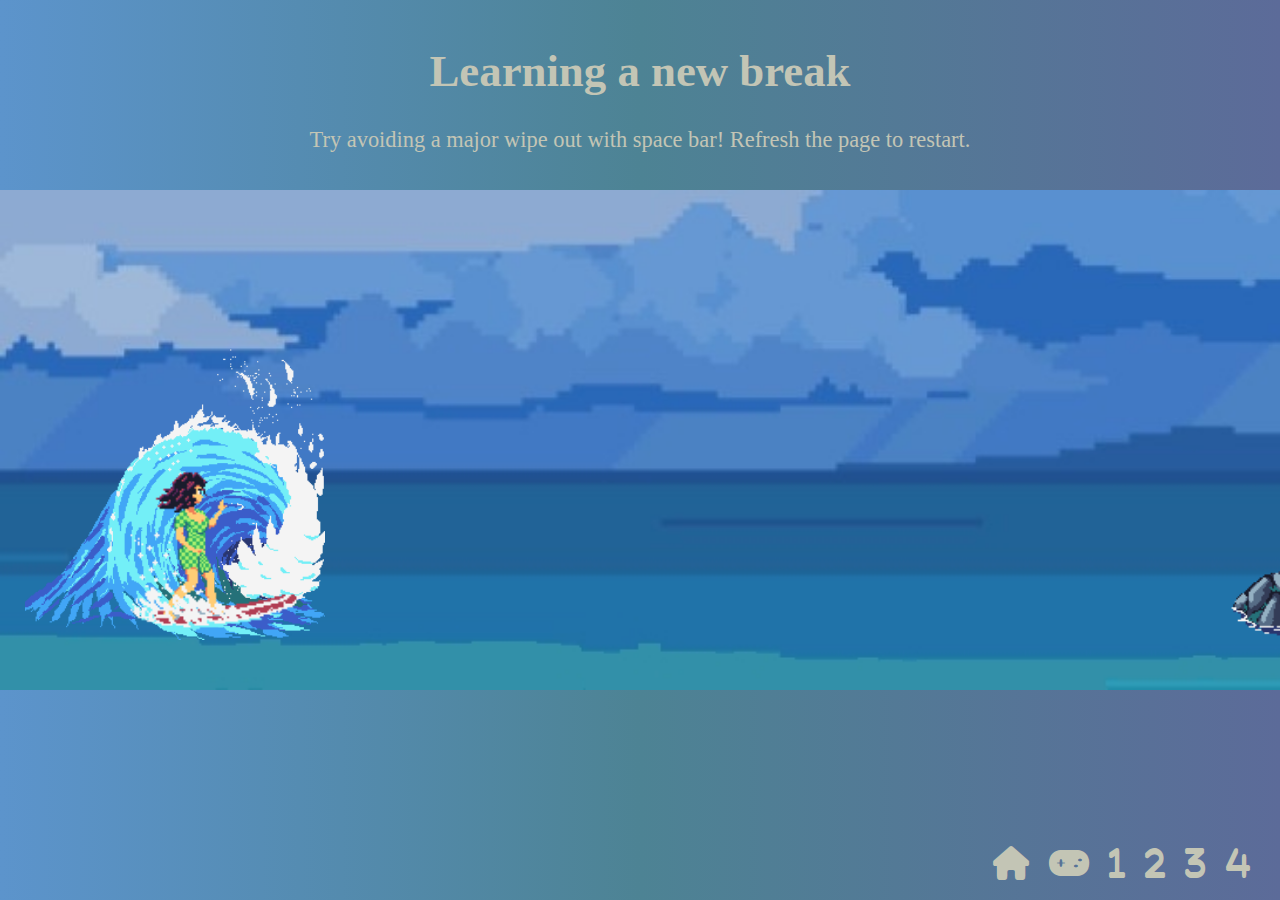
<file: SurfGame.html>
<!DOCTYPE html>
<html lang="en">
<head>
    <meta charset="UTF-8">
    <meta name="viewport" content="width=device-width, initial-scale=1.0">
    <title>Surfing the break</title>
    <link rel="stylesheet" href="gamestyles.css">
</head>
<body>
    <header>
        <h1>Learning a new break</h1>
        <p>Try avoiding a major wipe out with space bar! Refresh the page to restart.</p>
    </header>
    <main>
        <div id="game-container">
            <div id="wave"></div>
            <div id="background"></div>
            <div id="character"></div>
            <div id="obstacle"></div>
        </div>
        <script src="script.js"></script>
    </body>
    </html>

        </header>

        <link href="https://fonts.googleapis.com/css2?family=Roboto:wght@400;700&display=swap" rel="stylesheet">

<link href="https://cdnjs.cloudflare.com/ajax/libs/font-awesome/6.0.0/css/all.min.css" rel="stylesheet">

     <style>
    footer {
        position: absolute; /* Positioning the footer at the bottom-right */
        bottom: 0;
        right: 0;
        margin-top: auto; /* Pushes the footer to the bottom */
        display: flex;
        justify-content: flex-end; /* Centers the icons horizontally */
        align-items: center; /* Centers content vertically within the footer */
        background: transparent;
        padding: 20px;
        color: white;
    }

    footer i {
        font-size: 2rem;
        margin: 0 10px;
        position: right;
        color: #c3c5b5; /* Icon color */
    }

    footer i:hover {
        color: #fff; /* Change color on hover */
        transform: scale(1.2); /* Slight zoom effect */
        transition: 0.3s ease;
    }
</style>

<footer>
    <i class="fa fa-home"></i>
    <i class="fa-solid fa-gamepad"></i>
    <i class="fa-solid fa-1"></i>
    <i class="fa-solid fa-2"></i>
    <i class="fa-solid fa-3"></i>
    <i class="fa-solid fa-4"></i>
</footer>
</body>
</html>

<footer>
    <a href="index.html">
        <i class="fa fa-home"></i>
    </a>
    <a href="SurfGame.html">
        <i class="fa-solid fa-gamepad"></i>
    </a>
    <a href="FirstSubmission.html">
        <i class="fa-solid fa-1"></i>
    </a>
    <a href="page2.html">
        <i class="fa-solid fa-2"></i>
    </a>
    <a href="page3.html">
        <i class="fa-solid fa-3"></i>
    </a>
    <a href="page4.html">
        <i class="fa-solid fa-4"></i>
        
    </a>
</footer>
</body>
</html>
</file>
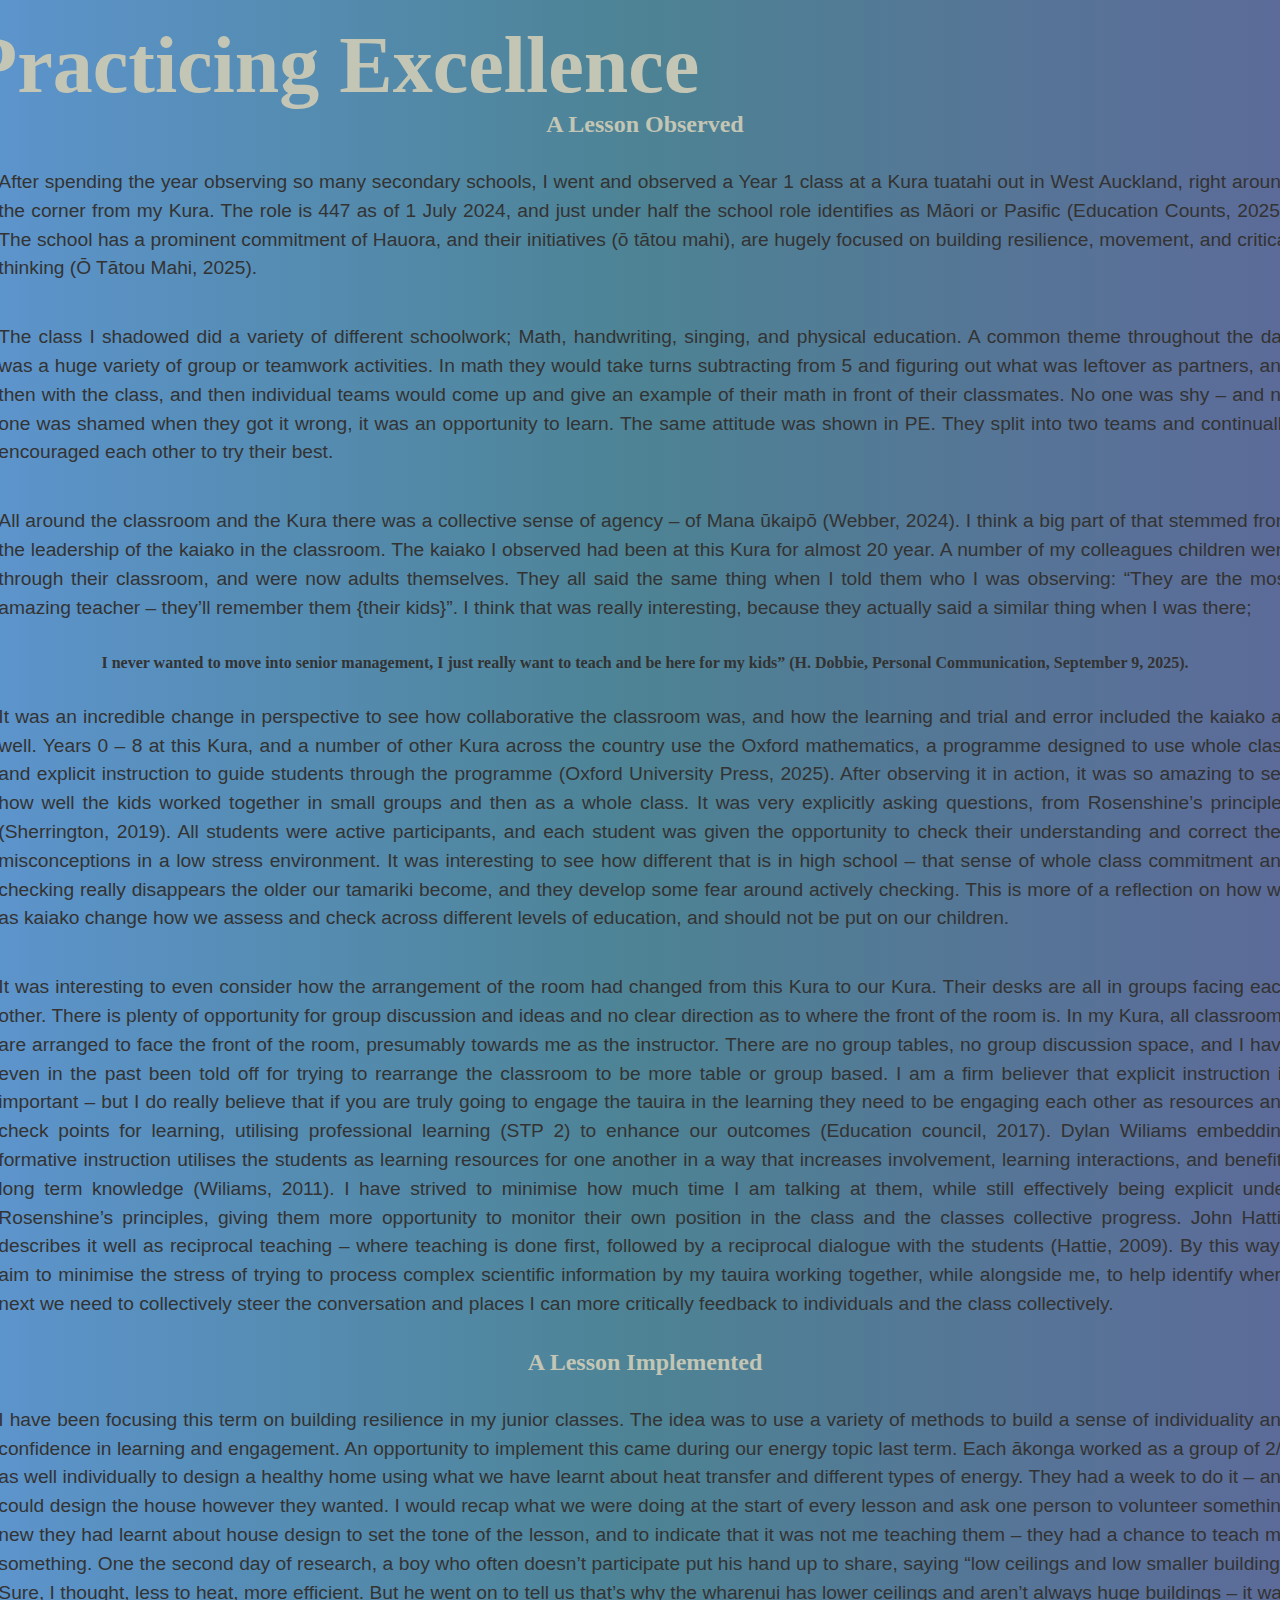
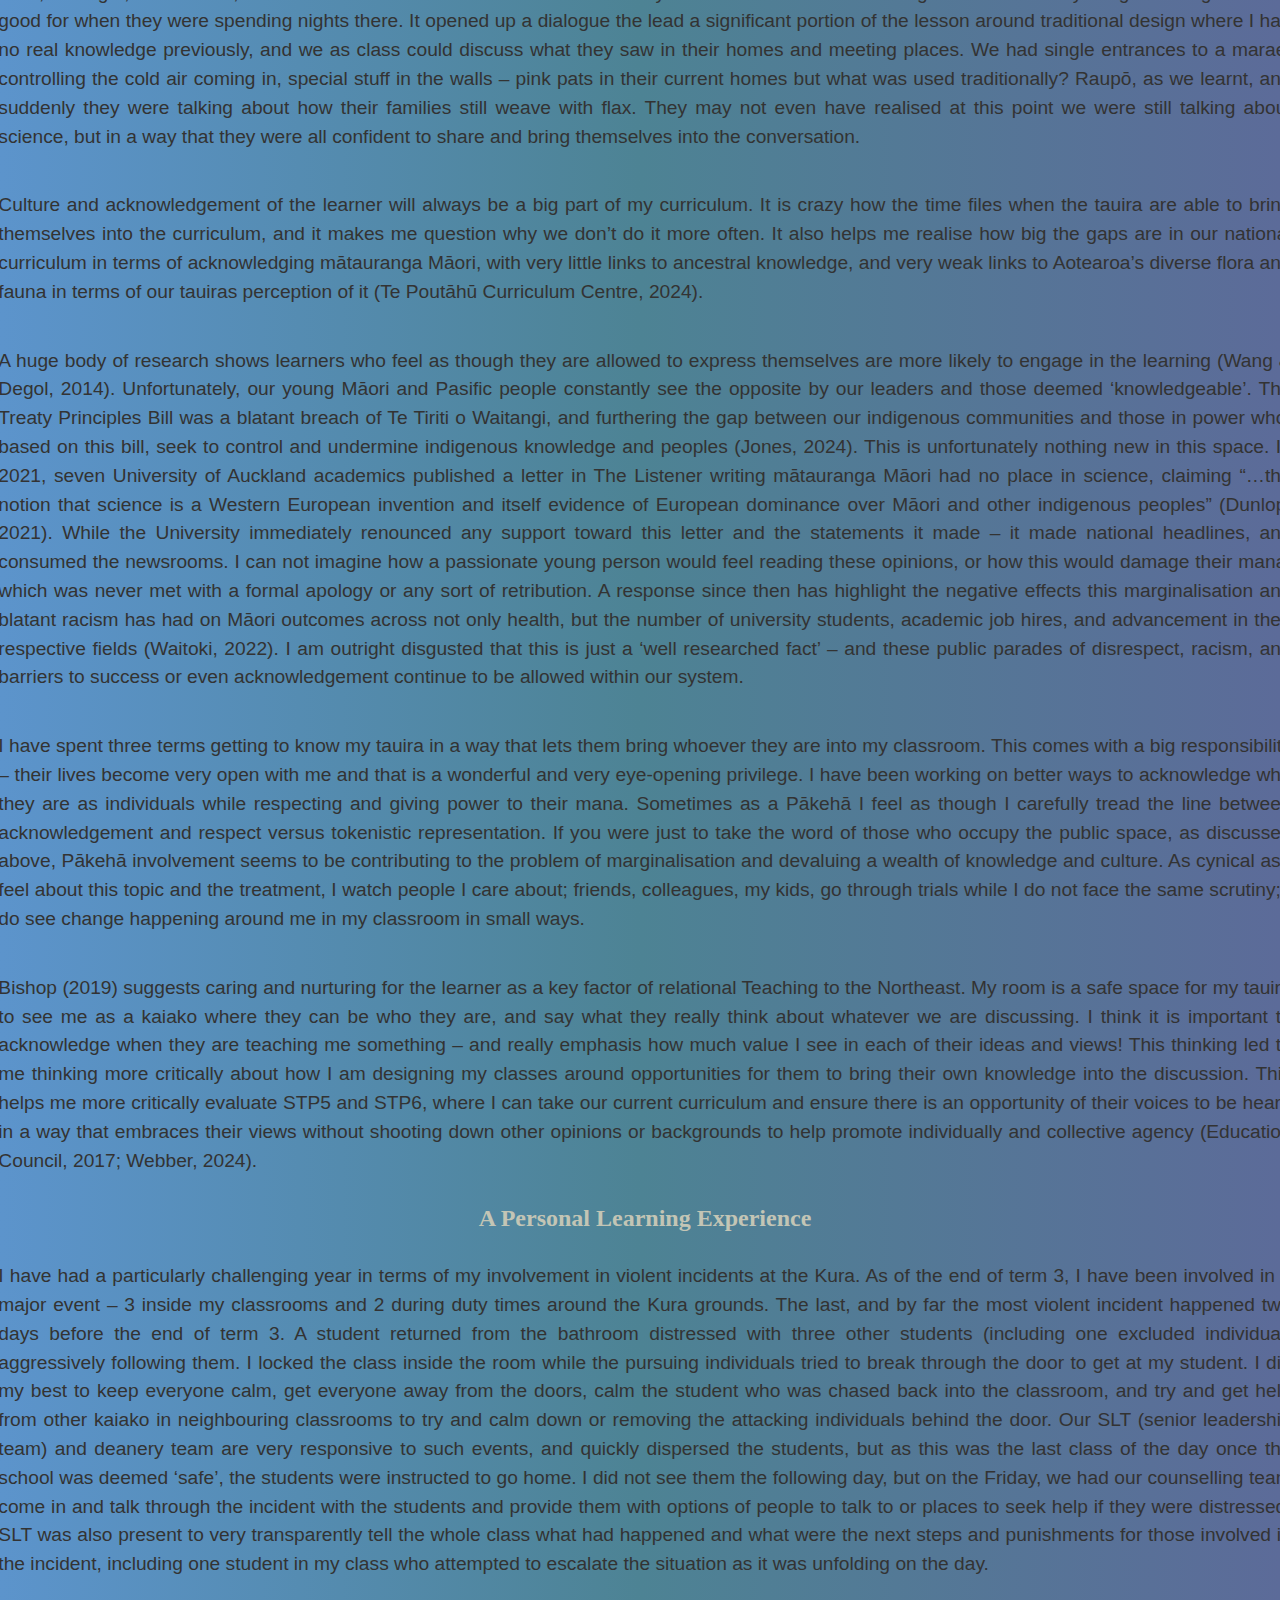
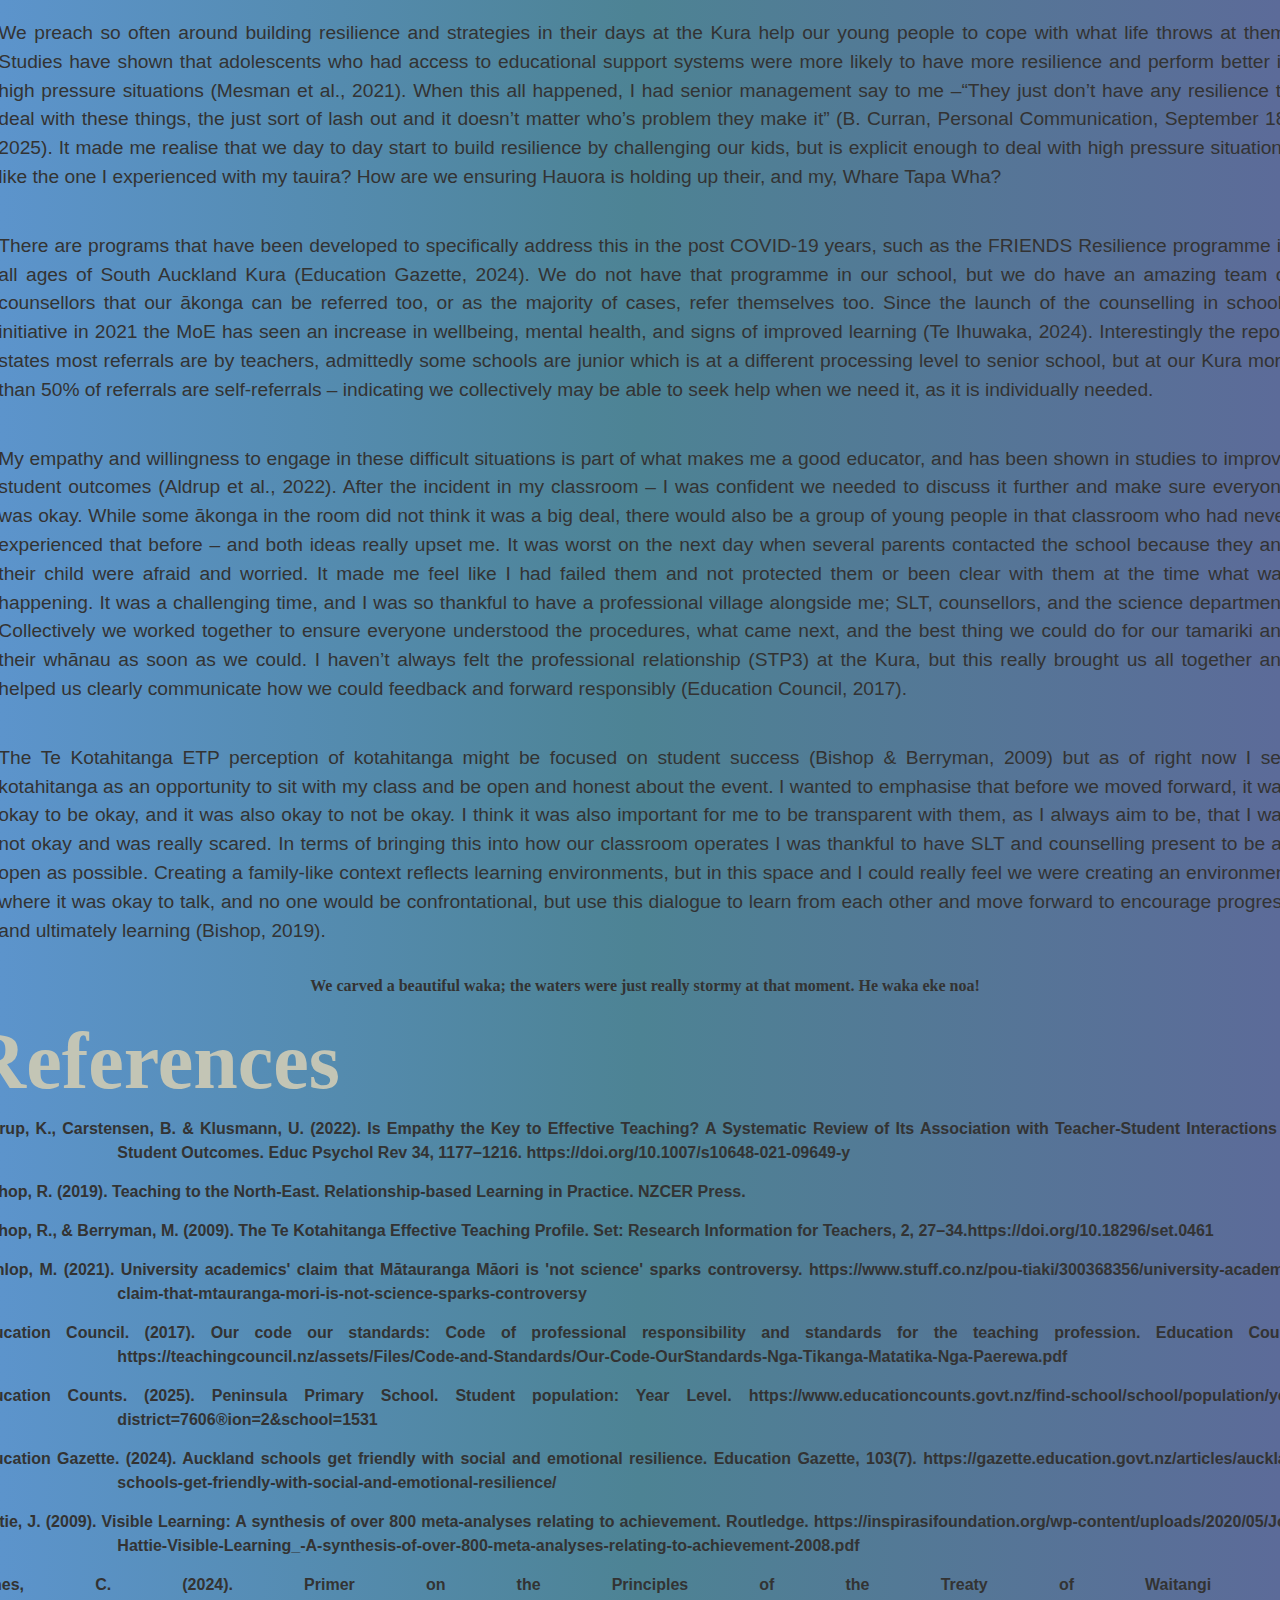
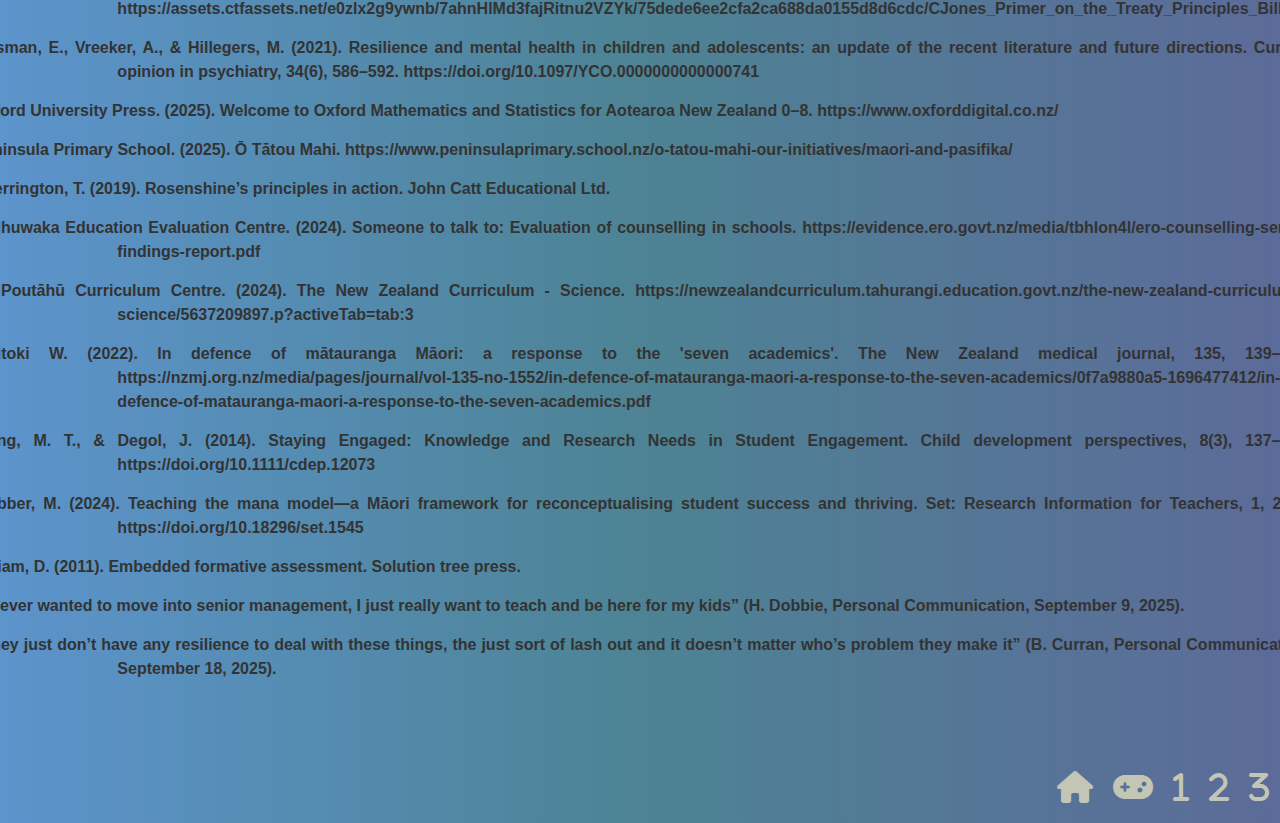
<file: ThirdSubmission.html>
<style>
      
    header, footer {
        text-align: center;
        font-family: "Perpetua Titling MT", serif;
        background-color: transparent;
        padding: 20px;
    }
  
    
</style>
</head>
<body>

<!DOCTYPE html>
<html lang="en">
<head>
<meta charset="UTF-8">
<meta name="viewport" content="width=device-width, initial-scale=1.0">
<title>Reflective Ako Portfolio</title>
<link rel="stylesheet" href="submissionstyles.css">
</head>
<body>
<header>
    <h1>Practicing Excellence</h1>
    <h2>A Lesson Observed</h2>
    <p>After spending the year observing so many secondary schools, I went and observed a Year 1 class at a Kura tuatahi out in West Auckland, right around the corner from my Kura. The role is 447 as of 1 July 2024, and just under half the school role identifies as Māori or Pasific (Education Counts, 2025). The school has a prominent commitment of Hauora, and their initiatives (ō tātou mahi), are hugely focused on building resilience, movement, and critical thinking (Ō Tātou Mahi, 2025).</p>
    <p>The class I shadowed did a variety of different schoolwork; Math, handwriting, singing, and physical education. A common theme throughout the day was a huge variety of group or teamwork activities. In math they would take turns subtracting from 5 and figuring out what was leftover as partners, and then with the class, and then individual teams would come up and give an example of their math in front of their classmates. No one was shy – and no one was shamed when they got it wrong, it was an opportunity to learn. The same attitude was shown in PE. They split into two teams and continually encouraged each other to try their best.</p>
    <p>All around the classroom and the Kura there was a collective sense of agency – of Mana ūkaipō (Webber, 2024).  I think a big part of that stemmed from the leadership of the kaiako in the classroom. The kaiako I observed had been at this Kura for almost 20 year. A number of my colleagues children went through their classroom, and were now adults themselves. They all said the same thing when I told them who I was observing: “They are the most amazing teacher – they’ll remember them {their kids}”. I think that was really interesting, because they actually said a similar thing when I was there;</p>
    <h4>I never wanted to move into senior management, I just really want to teach and be here for my kids” (H. Dobbie, Personal Communication, September 9, 2025).</h4>
    <p>It was an incredible change in perspective to see how collaborative the classroom was, and how the learning and trial and error included the kaiako as well. Years 0 – 8 at this Kura, and a number of other Kura across the country use the Oxford mathematics, a programme designed to use whole class and explicit instruction to guide students through the programme (Oxford University Press, 2025). After observing it in action, it was so amazing to see how well the kids worked together in small groups and then as a whole class. It was very explicitly asking questions, from Rosenshine’s principles (Sherrington, 2019). All students were active participants, and each student was given the opportunity to check their understanding and correct their misconceptions in a low stress environment. It was interesting to see how different that is in high school – that sense of whole class commitment and checking really disappears the older our tamariki become, and they develop some fear around actively checking. This is more of a reflection on how we as kaiako change how we assess and check across different levels of education, and should not be put on our children.</p>
    <p> It was interesting to even consider how the  arrangement of the room had changed from this Kura to our Kura. Their desks are all in groups facing each other. There is plenty of opportunity for group discussion and ideas and no clear direction as to where the front of the room is. In my Kura, all classrooms are arranged to face the front of the room, presumably towards me as the instructor. There are no group tables, no group discussion space, and I have even in the past been told off for trying to rearrange the classroom to be more table or group based. I am a firm believer that explicit instruction is important – but I do really believe that if you are truly going to engage the tauira in the learning they need to be engaging each other as resources and check points for learning, utilising professional learning (STP 2) to enhance our outcomes (Education council, 2017). Dylan Wiliams embedding formative instruction utilises the students as learning resources for one another in a way that increases involvement, learning interactions, and benefits long term knowledge (Wiliams, 2011). I have strived to minimise how much time I am talking at them, while still effectively being explicit under Rosenshine’s principles, giving them more opportunity to monitor their own position in the class and the classes collective progress. John Hattie describes it well as reciprocal teaching – where teaching is done first, followed by a reciprocal dialogue with the students (Hattie, 2009). By this way I aim to minimise the stress of trying to process complex scientific information by my tauira working together, while alongside me, to help identify where next we need to collectively steer the conversation and places I can more critically feedback to individuals and the class collectively.</p>
    <h2>A Lesson Implemented</h2>
    <p>I have been focusing this term on building resilience in my junior classes. The idea was to use a variety of methods to build a sense of individuality and confidence in learning and engagement. An opportunity to implement this came during our energy topic last term. Each ākonga worked as a group of 2/3 as well individually to design a healthy home using what we have learnt about heat transfer and different types of energy. They had a week to do it – and could design the house however they wanted. I would recap what we were doing at the start of every lesson and ask one person to volunteer something new they had learnt about house design to set the tone of the lesson, and to indicate that it was not me teaching them – they had a chance to teach me something. One the second day of research, a boy who often doesn’t participate put his hand up to share, saying “low ceilings and low smaller building”. Sure, I thought, less to heat, more efficient. But he went on to tell us that’s why the wharenui has lower ceilings and aren’t always huge buildings – it was good for when they were spending nights there. It opened up a dialogue the lead a significant portion of the lesson around traditional design where I had no real knowledge previously, and we as class could discuss what they saw in their homes and meeting places. We had single entrances to a marae, controlling the cold air coming in, special stuff in the walls – pink pats in their current homes but what was used traditionally? Raupō, as we learnt, and suddenly they were talking about how their families still weave with flax. They may not even have realised at this point we were still talking about science, but in a way that they were all confident to share and bring themselves into the conversation.</p>
    <p>Culture and acknowledgement of the learner will always be a big part of my curriculum. It is crazy how the time files when the tauira are able to bring themselves into the curriculum, and it makes me question why we don’t do it more often. It also helps me realise how big the gaps are in our national curriculum in terms of acknowledging mātauranga Māori, with very little links to ancestral knowledge, and very weak links to Aotearoa’s diverse flora and fauna in terms of our tauiras perception of it (Te Poutāhū Curriculum Centre, 2024).</p>
    <p>A huge body of research shows learners who feel as though they are allowed to express themselves are more likely to engage in the learning (Wang & Degol, 2014). Unfortunately, our young Māori and Pasific people constantly see the opposite by our leaders and those deemed ‘knowledgeable’. The Treaty Principles Bill was a blatant breach of Te Tiriti o Waitangi, and furthering the gap between our indigenous communities and those in power who, based on this bill, seek to control and undermine indigenous knowledge and peoples (Jones, 2024). This is unfortunately nothing new in this space. In 2021, seven University of Auckland academics published a letter in The Listener writing mātauranga Māori had no place in science, claiming “…the notion that science is a Western European invention and itself evidence of European dominance over Māori and other indigenous peoples” (Dunlop, 2021). While the University immediately renounced any support toward this letter and the statements it made – it made national headlines, and consumed the newsrooms. I can not imagine how a passionate young person would feel reading these opinions, or how this would damage their mana, which was never met with a formal apology or any sort of retribution. A response since then has highlight the negative effects this marginalisation and blatant racism has had on Māori outcomes across not only health, but the number of university students, academic job hires, and advancement in their respective fields (Waitoki, 2022). I am outright disgusted that this is just a ‘well researched fact’ – and these public parades of disrespect, racism, and barriers to success or even acknowledgement continue to be allowed within our system. </p>
    <p>I have spent three terms getting to know my tauira in a way that lets them bring whoever they are into my classroom. This comes with a big responsibility – their lives become very open with me and that is a wonderful and very eye-opening privilege. I have been working on better ways to acknowledge who they are as individuals while respecting and giving power to their mana. Sometimes as a Pākehā I feel as though I carefully tread the line between acknowledgement and respect versus tokenistic representation. If you were just to take the word of those who occupy the public space, as discussed above, Pākehā involvement seems to be contributing to the problem of marginalisation and devaluing a wealth of knowledge and culture. As cynical as I feel about this topic and the treatment, I watch people I care about; friends, colleagues, my kids, go through trials while I do not face the same scrutiny; I do see change happening around me in my classroom in small ways.</p>
    <p>Bishop (2019) suggests caring and nurturing for the learner as a key factor of relational Teaching to the Northeast. My room is a safe space for my tauira to see me as a kaiako where they can be who they are, and say what they really think about whatever we are discussing. I think it is important to acknowledge when they are teaching me something – and really emphasis how much value I see in each of their ideas and views! This thinking led to me thinking more critically about how I am designing my classes around opportunities for them to bring their own knowledge into the discussion. This helps me more critically evaluate STP5 and STP6, where I can take our current curriculum and ensure there is an opportunity of their voices to be heard in a way that embraces their views without shooting down other opinions or backgrounds to help promote individually and collective agency (Education Council, 2017; Webber, 2024).</p>
    <h2>A Personal Learning Experience</h2>
    <P>I have had a particularly challenging year in terms of my involvement in violent incidents at the Kura. As of the end of term 3, I have been involved in 5 major event – 3 inside my classrooms and 2 during duty times around the Kura grounds. The last, and by far the most violent incident happened two days before the end of term 3. A student returned from the bathroom distressed with three other students (including one excluded individual) aggressively following them. I locked the class inside the room while the pursuing individuals tried to break through the door to get at my student. I did my best to keep everyone calm, get everyone away from the doors, calm the student who was chased back into the classroom, and try and get help from other kaiako in neighbouring classrooms to try and calm down or removing the attacking individuals behind the door. Our SLT (senior leadership team) and deanery team are very responsive to such events, and quickly dispersed the students, but as this was the last class of the day once the school was deemed ‘safe’, the students were instructed to go home. I did not see them the following day, but on the Friday, we had our counselling team come in and talk through the incident with the students and provide them with options of people to talk to or places to seek help if they were distressed. SLT was also present to very transparently tell the whole class what had happened and what were the next steps and punishments for those involved in the incident, including one student in my class who attempted to escalate the situation as it was unfolding on the day.</P>
    <p>We preach so often around building resilience and strategies in their days at the Kura help our young people to cope with what life throws at them. Studies have shown that adolescents who had access to educational support systems were more likely to have more resilience and perform better in high pressure situations (Mesman et al., 2021). When this all happened, I had senior management say to me –“They just don’t have any resilience to deal with these things, the just sort of lash out and it doesn’t matter who’s problem they make it” (B. Curran, Personal Communication, September 18, 2025). It made me realise that we day to day start to build resilience by challenging our kids, but is explicit enough to deal with high pressure situations like the one I experienced with my tauira? How are we ensuring Hauora is holding up their, and my, Whare Tapa Wha?</p>
    <p>There are programs that have been developed to specifically address this in the post COVID-19 years, such as the FRIENDS Resilience programme in all ages of South Auckland Kura (Education Gazette, 2024). We do not have that programme in our school, but we do have an amazing team of counsellors that our ākonga can be referred too, or as the majority of cases, refer themselves too. Since the launch of the counselling in schools initiative in 2021 the MoE has seen an increase in wellbeing, mental health, and signs of improved learning (Te Ihuwaka, 2024). Interestingly the report states most referrals are by teachers, admittedly some schools are junior which is at a different processing level to senior school, but at our Kura more than 50% of referrals are self-referrals – indicating we collectively may be able to seek help when we need it, as it is individually needed.</p>
    <p>My empathy and willingness to engage in these difficult situations is part of what makes me a good educator, and has been shown in studies to improve student outcomes (Aldrup et al., 2022). After the incident in my classroom – I was confident we needed to discuss it further and make sure everyone was okay. While some ākonga in the room did not think it was a big deal, there would also be a group of young people in that classroom who had never experienced that before – and both ideas really upset me. It was worst on the next day when several parents contacted the school because they and their child were afraid and worried. It made me feel like I had failed them and not protected them or been clear with them at the time what was happening. It was a challenging time, and I was so thankful to have a professional village alongside me; SLT, counsellors, and the science department. Collectively we worked together to ensure everyone understood the procedures, what came next, and the best thing we could do for our tamariki and their whānau as soon as we could. I haven’t always felt the professional relationship (STP3) at the Kura, but this really brought us all together and helped us clearly communicate how we could feedback and forward responsibly (Education Council, 2017).</p>
    <p>The Te Kotahitanga ETP perception of kotahitanga might be focused on student success (Bishop & Berryman, 2009) but as of right now I see kotahitanga as an opportunity to sit with my class and be open and honest about the event. I wanted to emphasise that before we moved forward, it was okay to be okay, and it was also okay to not be okay. I think it was also important for me to be transparent with them, as I always aim to be, that I was not okay and was really scared. In terms of bringing this into how our classroom operates I was thankful to have SLT and counselling present to be as open as possible. Creating a family-like context reflects learning environments, but in this space and I could really feel we were creating an environment where it was okay to talk, and no one would be confrontational, but use this dialogue to learn from each other and move forward to encourage progress and ultimately learning (Bishop, 2019).</p>
    <h4>We carved a beautiful waka; the waters were just really stormy at that moment. He waka eke noa!<h4>
    <h1>References</h1>
    <h5>Aldrup, K., Carstensen, B. & Klusmann, U. (2022). Is Empathy the Key to Effective Teaching? A Systematic Review of Its Association with Teacher-Student Interactions and Student Outcomes. Educ Psychol Rev 34, 1177–1216. https://doi.org/10.1007/s10648-021-09649-y</h5>
    <h5>Bishop, R. (2019). Teaching to the North-East. Relationship-based Learning in Practice. NZCER Press.</h5>
    <h5>Bishop, R., & Berryman, M. (2009). The Te Kotahitanga Effective Teaching Profile. Set: Research Information for Teachers, 2, 27–34.https://doi.org/10.18296/set.0461</h5>
    <h5>Dunlop, M. (2021). University academics' claim that Mātauranga Māori is 'not science' sparks controversy. https://www.stuff.co.nz/pou-tiaki/300368356/university-academics-claim-that-mtauranga-mori-is-not-science-sparks-controversy</h5>
    <h5>Education Council. (2017). Our code our standards: Code of professional responsibility and standards for the teaching profession. Education Council. https://teachingcouncil.nz/assets/Files/Code-and-Standards/Our-Code-OurStandards-Nga-Tikanga-Matatika-Nga-Paerewa.pdf</h5>
    <h5>Education Counts. (2025). Peninsula Primary School. Student population: Year Level.  https://www.educationcounts.govt.nz/find-school/school/population/year?district=7606&region=2&school=1531</h5>
    <h5>Education Gazette. (2024). Auckland schools get friendly with social and emotional resilience. Education Gazette, 103(7). https://gazette.education.govt.nz/articles/auckland-schools-get-friendly-with-social-and-emotional-resilience/</h5>
    <h5>Hattie, J. (2009). Visible Learning: A synthesis of over 800 meta-analyses relating to achievement. Routledge. https://inspirasifoundation.org/wp-content/uploads/2020/05/John-Hattie-Visible-Learning_-A-synthesis-of-over-800-meta-analyses-relating-to-achievement-2008.pdf</h5>
    <h5>Jones, C. (2024). Primer on the Principles of the Treaty of Waitangi Bill. https://assets.ctfassets.net/e0zlx2g9ywnb/7ahnHlMd3fajRitnu2VZYk/75dede6ee2cfa2ca688da0155d8d6cdc/CJones_Primer_on_the_Treaty_Principles_Bill.pdf</h5>
    <h5>Mesman, E., Vreeker, A., & Hillegers, M. (2021). Resilience and mental health in children and adolescents: an update of the recent literature and future directions. Current opinion in psychiatry, 34(6), 586–592. https://doi.org/10.1097/YCO.0000000000000741</h5>
    <h5>Oxford University Press. (2025). Welcome to Oxford Mathematics and Statistics for Aotearoa New Zealand 0–8. https://www.oxforddigital.co.nz/</h5>
    <h5>Peninsula Primary School. (2025). Ō Tātou Mahi. https://www.peninsulaprimary.school.nz/o-tatou-mahi-our-initiatives/maori-and-pasifika/</h5>
    <h5>Sherrington, T. (2019). Rosenshine’s principles in action. John Catt Educational Ltd.</h5>
    <h5>Te Ihuwaka Education Evaluation Centre. (2024). Someone to talk to: Evaluation of counselling in schools. https://evidence.ero.govt.nz/media/tbhlon4l/ero-counselling-series-findings-report.pdf</h5>
    <h5>Te Poutāhū Curriculum Centre. (2024). The New Zealand Curriculum - Science. https://newzealandcurriculum.tahurangi.education.govt.nz/the-new-zealand-curriculum---science/5637209897.p?activeTab=tab:3</h5>
    <h5>Waitoki W. (2022). In defence of mātauranga Māori: a response to the 'seven academics'. The New Zealand medical journal, 135, 139–142. https://nzmj.org.nz/media/pages/journal/vol-135-no-1552/in-defence-of-matauranga-maori-a-response-to-the-seven-academics/0f7a9880a5-1696477412/in-defence-of-matauranga-maori-a-response-to-the-seven-academics.pdf</h5>
    <h5>Wang, M. T., & Degol, J. (2014). Staying Engaged: Knowledge and Research Needs in Student Engagement. Child development perspectives, 8(3), 137–143. https://doi.org/10.1111/cdep.12073</h5>
    <h5>Webber, M. (2024). Teaching the mana model—a Māori framework for reconceptualising student success and thriving. Set: Research Information for Teachers, 1, 2–11. https://doi.org/10.18296/set.1545</h5>
    <h5>Wiliam, D. (2011). Embedded formative assessment. Solution tree press.</h5>
    <h5>“I never wanted to move into senior management, I just really want to teach and be here for my kids” (H. Dobbie, Personal Communication, September 9, 2025).  </h5>
    <h5>“They just don’t have any resilience to deal with these things, the just sort of lash out and it doesn’t matter who’s problem they make it” (B. Curran, Personal Communication, September 18, 2025).</h5>
   
</header>

<link href="https://fonts.googleapis.com/css2?family=Roboto:wght@400;700&display=swap" rel="stylesheet">

<link href="https://cdnjs.cloudflare.com/ajax/libs/font-awesome/6.0.0/css/all.min.css" rel="stylesheet">

<style>
body {
    margin: 0;
    height: min-height; /* Full viewport height */
    display: flex;
    align-items: center; /* Center vertically */
    justify-content: flex-start; /* Align to the left */
    padding-left: 10px; /* Adjust padding for spacing from the edge */
    background-color: #5c94cc,;
    font-family: Arial, Helvetica, sans-serif, serif;
}

h1 {
    margin: 0;
    font-size: 5rem;
    display: flex;
    align-items: center; /* Center vertically */
    justify-content: flex-start; /* Align to the left */
    color: #c3c5b5;
}

h2 {
        margin: 0;
        font-size: 1.5rem;
        align-items: center; /* Center vertically */
        text-align: center; /* Align text (left, right, center, or justify) */
        color: #c3c5b5;
}

h3 {
    margin: 0;
    font-size: 1rem;
    font-size: 1rem; /* Font size */
    line-height: 1.5; /* Spacing between lines */
    text-align: justify; /* Align text (left, right, center, or justify) */
    color: #333; /* Text color */
    margin: 20px; /* Spacing outside the paragraph */
    padding: 10px; /* Spacing inside the paragraph */
    background-color: transparent;/* Background color for the paragraph */
    border-radius: 5px; /* Rounded corners for the border */
    }

h5{
        font-family: Arial, sans-serif; /* Font style */
        font-size: 1rem; /* Font size */
        line-height: 1.5; /* Spacing between lines */
        text-align: justify; /* Align text (left, right, center, or justify) */
        color: #333; /* Text color */
        margin: 5px; /* Spacing outside the paragraph */
        padding: 5px; /* Spacing inside the paragraph */
        text-indent: -1.5in; /* Indent the first line to the left */
        padding-left: 1.5in; /* Push the rest of the lines to the right */
        background-color: transparent;/* Background color for the paragraph */
        border-radius: 5px; /* Rounded corners for the border */
    }

html, body {
height: 100%;
}

body {
display: flex;
flex-direction: column;
font-family: Arial, sans-serif;
}

.content {
flex: 1; /* Pushes the footer down */
padding: 20px;
background-color: #f4f4f4;
}

.footer {
background-color: transparent;
color: white;
text-align: right;
padding: 10px 0;
}


footer i {
    font-size: 2rem;
    margin: 0 10px;
    position: right;
    color: #c3c5b5; /* Icon color */
}

footer i:hover {
    color: #fff; /* Change color on hover */
    transform: scale(1.2); /* Slight zoom effect */
    transition: 0.3s ease;
}
</style>


<footer>
<a href="EviePortfolio.html">
    <i class="fa fa-home"></i>
</a>
<a href="SurfGame.html">
    <i class="fa-solid fa-gamepad"></i>
</a>
<a href="FirstSubmission.html">
    <i class="fa-solid fa-1"></i>
</a>
<a href="SecondSubmission.html">
    <i class="fa-solid fa-2"></i>
</a>
<a href="ThirdSubmission.html">
    <i class="fa-solid fa-3"></i>
</a>
<a href="page4.html">
    <i class="fa-solid fa-4"></i>
    
</a>
</footer>
</body>
</html>
</file>
<file: styles.css>
/* General Settings */
   
    body {
        background: linear-gradient(90deg, #5c94cc, #4d8394, #5c6b99);
        height: 100vh; /* Ensure it covers the full viewport height */
        margin: 0;
        padding: 0;    
    color: #333333; /* Dark Gray */
    font-family: Arial, sans-serif;
    margin: 0;
    padding: 0;
}


/* Main Section */
main {
    padding: 20px;
}

/* Button */
button {
    background-color: #e6a82e; /* Orange-Red */
    color: white;
    border: none;
    padding: 10px 20px;
    font-size: 16px;
    cursor: pointer;
}

button:hover {
    background-color: #efda87; /* Deep Red */
}

/* Footer */
footer {
    background-color: #272744; /* Dark Gray */
    color: white;
    text-align: right;
    padding: 10px;
}

body {
    font-family: 'Roboto', sans-serif;
}
</file>
<file: submissionstyles.css>
/* General Settings */
   
body {
    background: linear-gradient(90deg, #5c94cc, #4d8394, #5c6b99);
    height: auto; /* Allows the body to grow */
    overflow-y: auto; /* Ensures scrolling is enabled */
    margin: 0;
    padding: 0;    
color: #333333; /* Dark Gray */
font-family: Arial, sans-serif;
margin: 0;
padding: 0;
}

.container {
    min-height: 100vh; /* Ensures the container is at least the height of the viewport */
    height: auto; /* Allows it to grow as needed */
}

        p {
            font-family: Arial, sans-serif; /* Font style */
            font-size: 1.2rem; /* Font size */
            line-height: 1.5; /* Spacing between lines */
            text-align: justify; /* Align text (left, right, center, or justify) */
            color: #333; /* Text color */
            margin: 20px; /* Spacing outside the paragraph */
            padding: 10px; /* Spacing inside the paragraph */
            background-color: transparent;/* Background color for the paragraph */
            border-radius: 5px; /* Rounded corners for the border */
        }

        h2 {
            margin: 0;
            font-size: 1.5rem;
            align-items: center; /* Center vertically */
            text-align: justify; /* Align text (left, right, center, or justify) */
            color: #c3c5b5;
        }

        h3 {
            margin: 0;
            font-size: 1rem;
            align-items: center; /* Center vertically */
            justify-content: flex-start; /* Align to the left */
            color: #00000000;
        }

/* Main Section */
main {
    padding: 20px;
}

/* Button */
button {
    background-color: #e6a82e; /* Orange-Red */
    color: white;
    border: none;
    padding: 10px 20px;
    font-size: 16px;
    cursor: pointer;
}

button:hover {
    background-color: #efda87; /* Deep Red */
}

/* Footer */
footer {
    position: relative;
    top: 40px; left: 540px;
    bottom: 0;
    right: 0;
    margin-top: auto; /* Pushes the footer to the bottom */
    display: flex;
    justify-content: flex-end; /* Centers the icons horizontally */
    align-items: center; /* Centers content vertically within the footer */
    background: transparent;
    padding: 20px;
box-sizing: border-box;
}

body {
    font-family: 'Roboto', sans-serif;
}
</file>
<file: gamestyles.css>
/* gamestyles.css */

body {
    margin: 0;
    font-family: Arial, sans-serif;
    text-align: center;
    background: linear-gradient(90deg, #5c94cc, #4d8394, #5c6b99);
    overflow: hidden; /* Prevents scrolling */
}

header, footer {
            text-align: center;
            font-family: "Perpetua Titling MT", serif;
            font-size: 1.4rem;
            background-color: transparent;
            color: #c3c5b5;
            padding: 15px;
        }

#game-container {
    position: relative;
    width: 100%;
    height: 500px;
    border: transparent;
    overflow: hidden;
}

/* Parallax background */
#background {
    position: absolute;
    top: 0;
    left: 0;
    width: 200%; /* Wider than the container to allow scrolling */
    height: 500px;
    background-image: url('bbackground.jpg'); /* Replace with your image */
    background-size: cover;
    background-repeat: no-repeat;
    animation: parallaxScroll 10s linear infinite; /* Smooth scrolling */
}

@keyframes parallaxScroll {
    from {
        transform: translateX(0);
    }
    to {
        transform: translateX(-50%);
    }
}

#wave {
    position: absolute;
    bottom: 50px;
    left: 25px;
    width: 150%;
    height: 300px; /* Adjust height to fit visually */
    background: url('Waves.gif') no-repeat; /* Replace with the actual wave GIF path */
    background-size: contain;
    z-index: 1; /* Place behind the surfer */
    animation: waveAnimation 4s linear infinite;
}

#character {
    position: absolute;
    bottom: 50px;
    left: 125px;
    width: 175px; /* Width of one frame */
    height: 175px; /* Height of one frame */
    background: url('Surfer.gif') no-repeat; /* Replace with your GIF */
    background-size: 100%; /* Adjust to fit the total frames in the GIF */
    z-index: 2; /* Place above the wave */
}

/* Jump class for animation */
.jump {
    animation: jumpAnimation 0.6s ease-out;
}

@keyframes jumpAnimation {
    0% { bottom: 0; }
    50% { bottom: 150px; }
    100% { bottom: 0; }
}

#obstacle {
    position: absolute;
    bottom: 50px;
    right: -50px;
    width: 100px;
    height: 100px;
    background: url('rocks1.png') no-repeat center/contain; /* Replace with rock image */
    animation: moveObstacle 3s linear infinite;
    z-index: 2; /* Place above the wave */
}

@keyframes moveObstacle {
    from {
        right: -400px;
    }
    to {
        right: 100%;
    }
}

footer {
    background-color: #1e90ff;
    color: white;
    padding: 10px 0;
    position: fixed;
    bottom: 0;
    width: 100%;
}

/* Footer */
footer {
    background-color: #272744; /* Dark Gray */
    color: white;
    text-align: right;
    padding: 10px;
}

body {
    font-family: 'Roboto', sans-serif;
}
</file>
